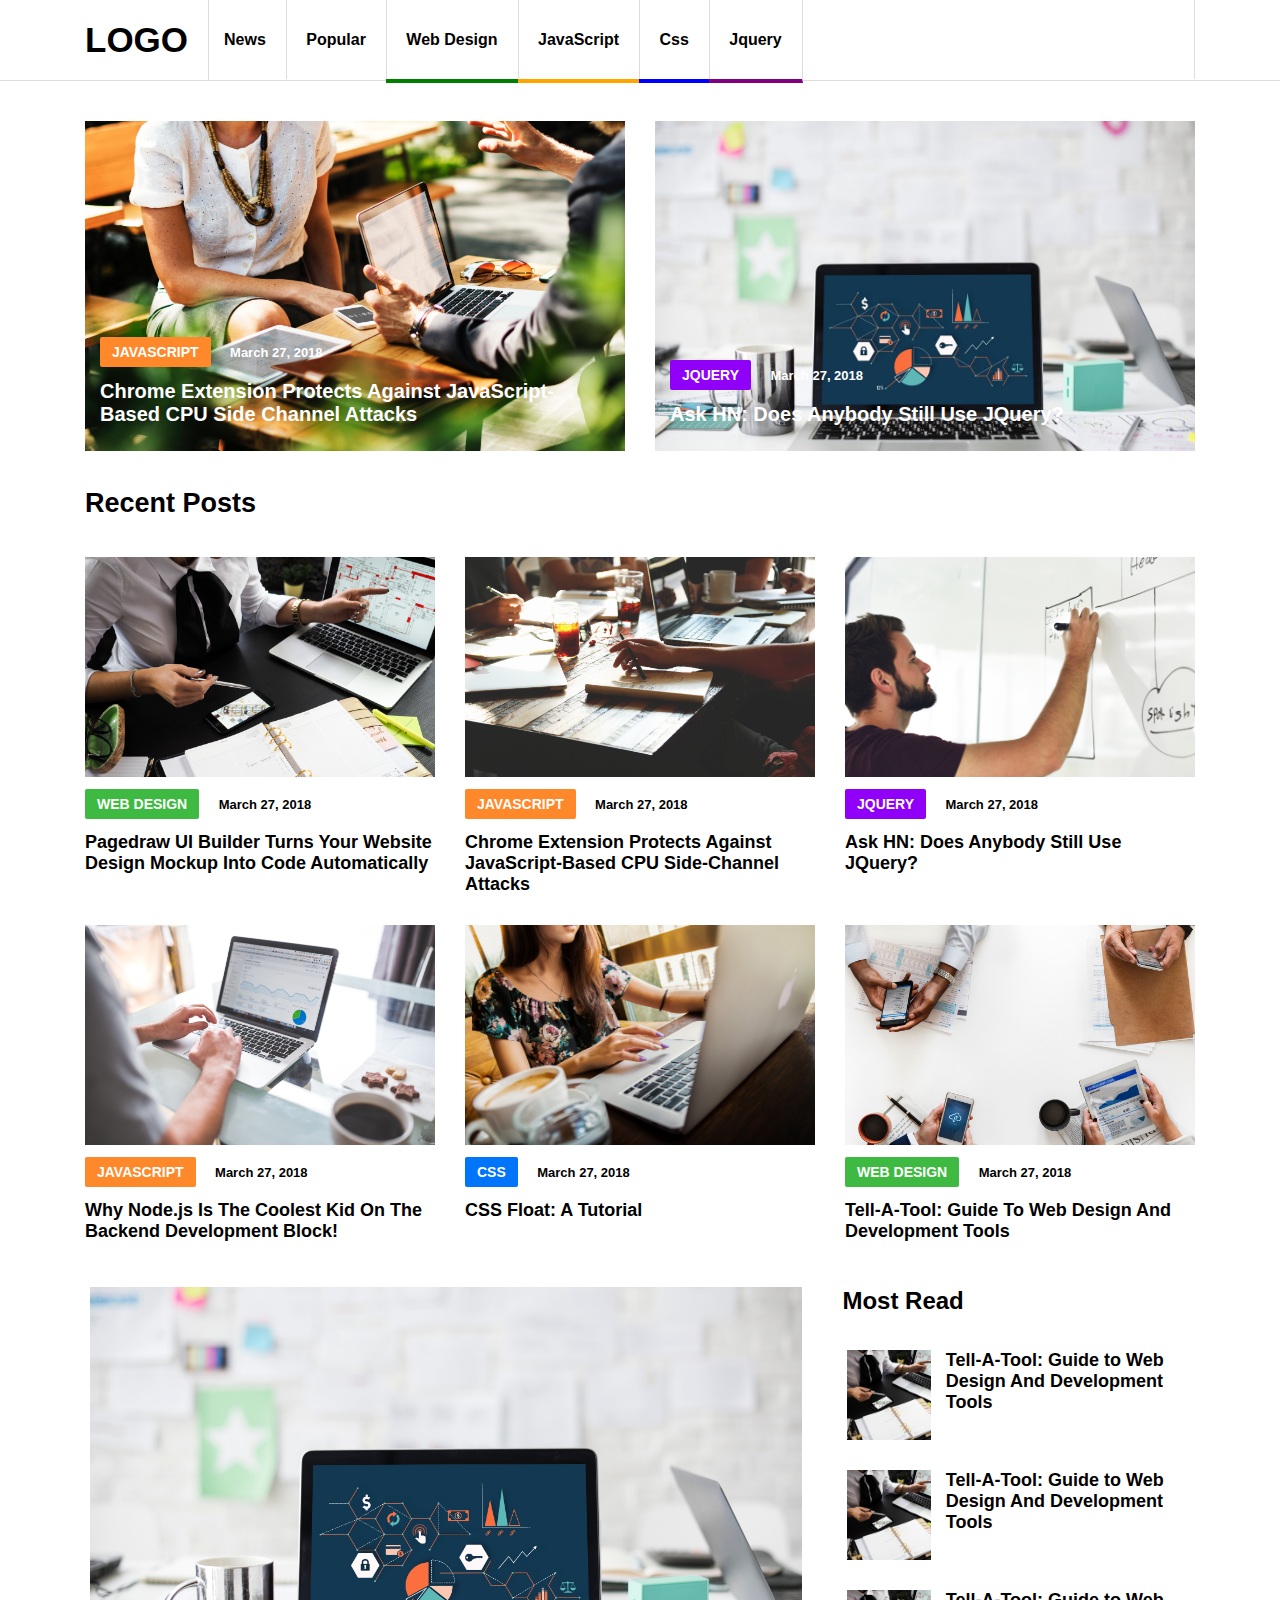
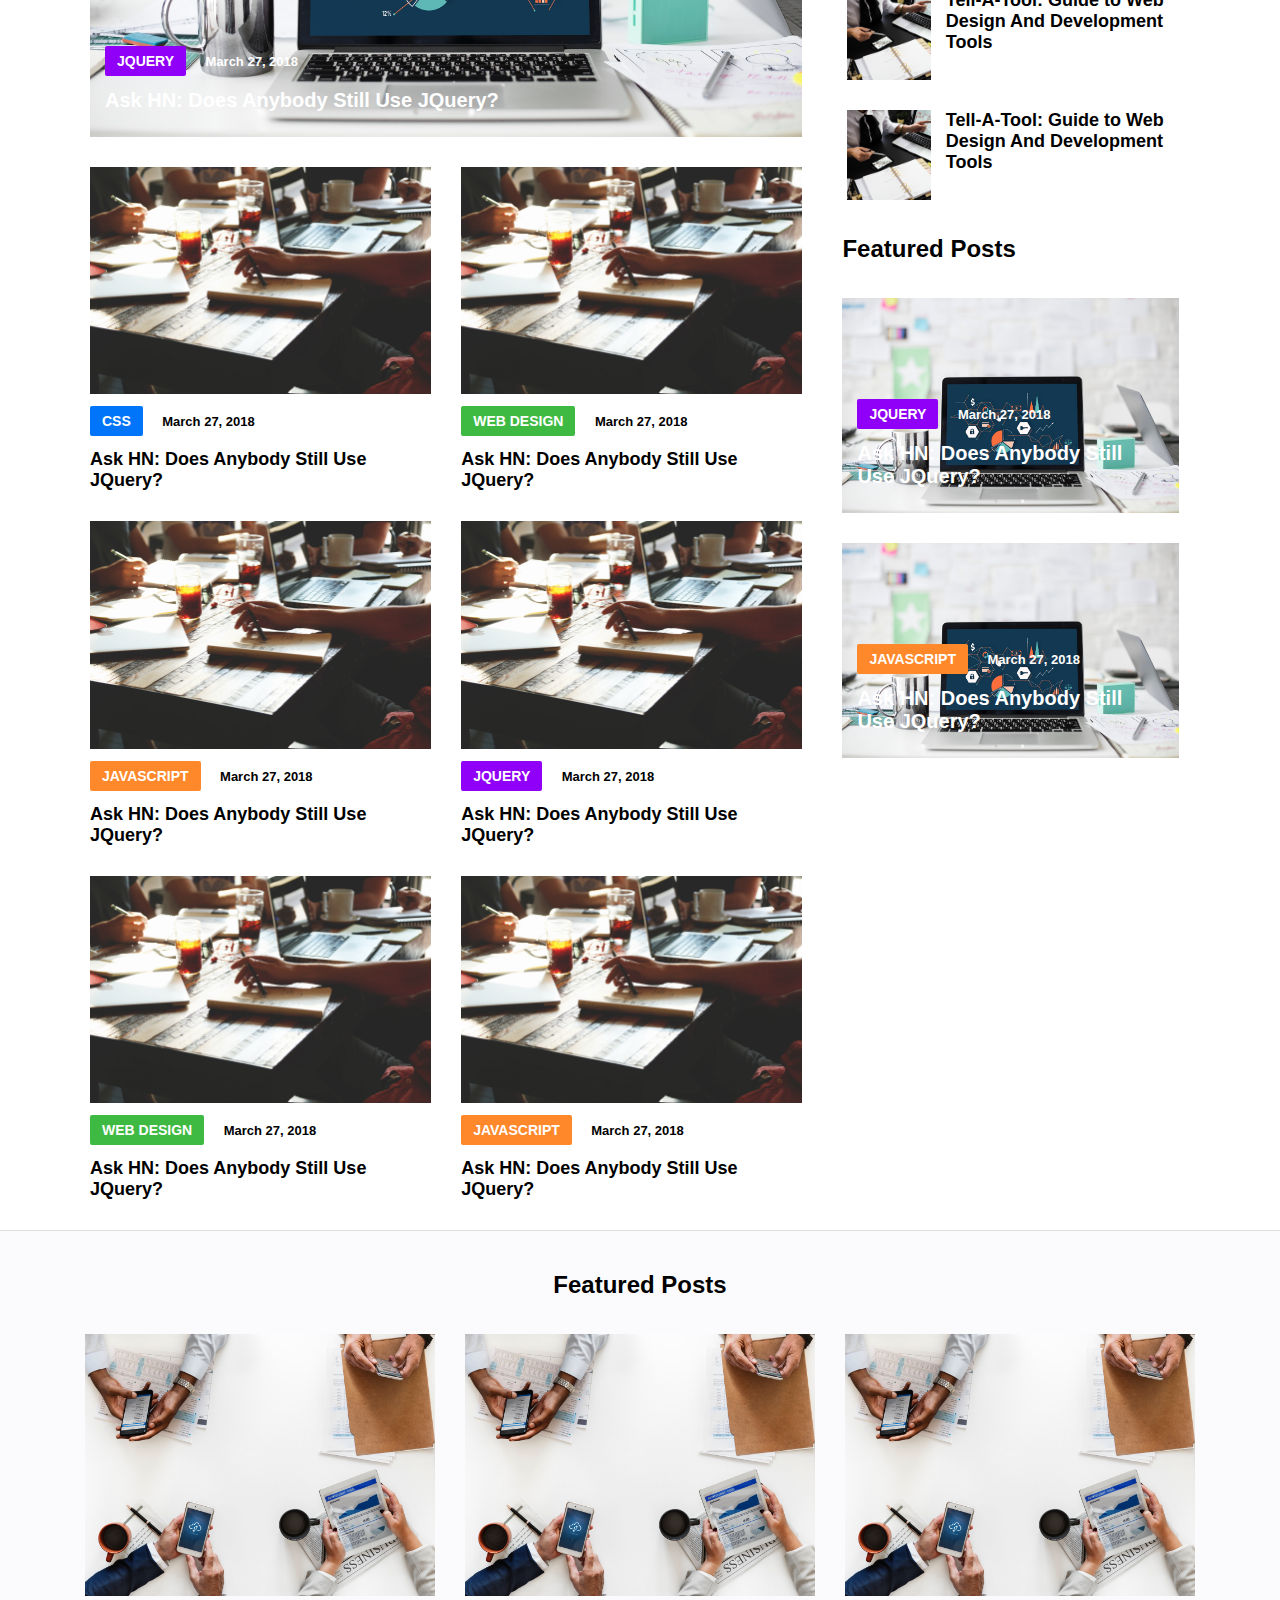
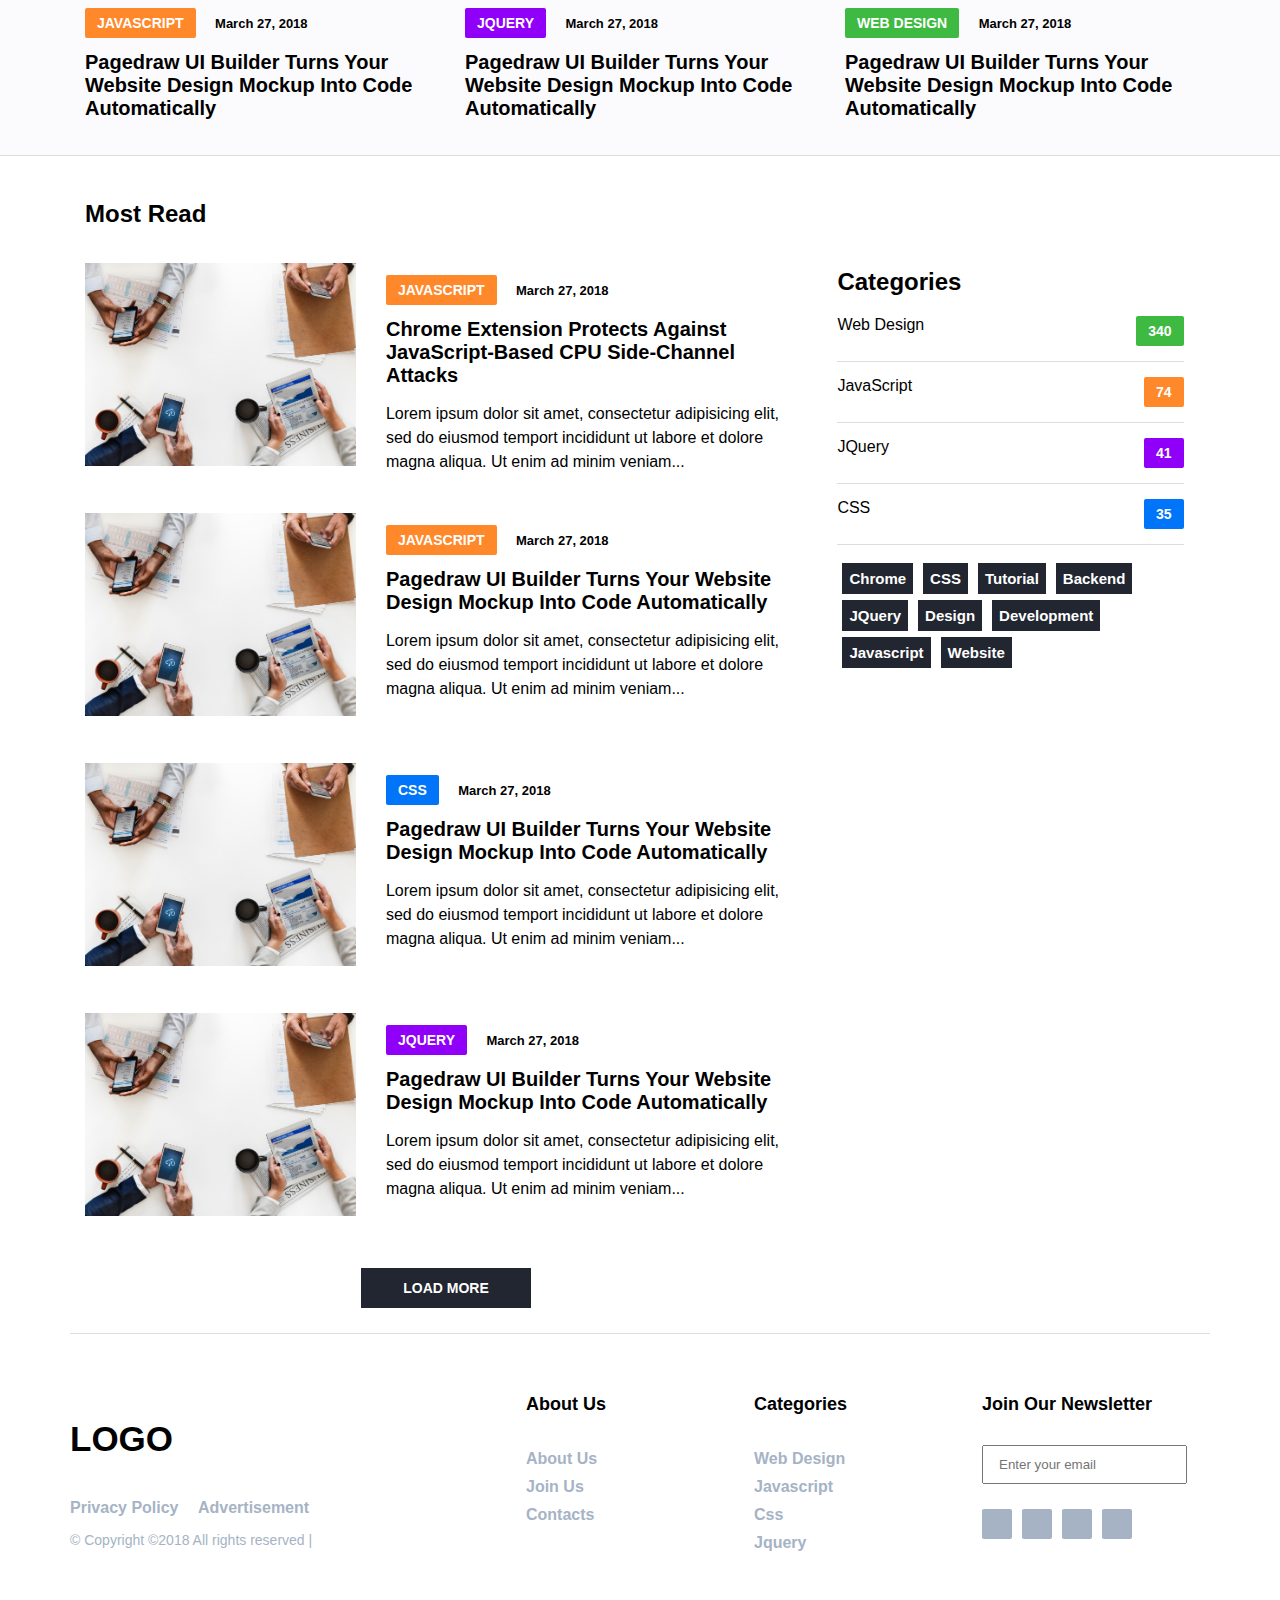
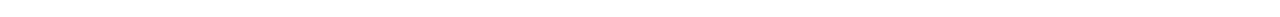
<file: index.html>
<!DOCTYPE html>
<html lang="en">

<head>
  <meta charset="UTF-8">
  <meta name="viewport" content="width=device-width, initial-scale=1.0">
  <link href="https://fonts.googleapis.com/css?family=Nunito+Sans:300,400,600,700,900">
  <link rel="stylesheet" href="https://use.fontawesome.com/releases/v5.2.0/css/all.css" integrity="sha384-hWVjflwFxL6sNzntih27bfxkr27PmbbK/iSvJ+a4+0owXq79v+lsFkW54bOGbiDQ" crossorigin="anonymous">
  <link rel="stylesheet" href="assets/css/style.css">
  <title>Homepage</title>
</head>

<body>

  <header>
    <div class="container">
      <a class="logo" href="index.html">
        LOGO
      </a>
      <nav>
        <div class="nav-links">
          <a href="index.html">News</a>
          <a href="index.html">Popular</a>
          <a href="index.html">Web Design</a>
          <a href="pages/category.html">JavaScript</a>
          <a href="index.html">Css</a>
          <a href="index.html">Jquery</a>
        </div>
        <div class="nav-search">
          <a href="#"><i class="fas fa-search"></i></a>
        </div>
      </nav>
    </div>
  </header>
  <main>
    <div class="container">
      <div id="headline-posts">
        <div class="row">
          <div class="col">
            <a href="#">
              <article class="post">
                <div class="post-info">
                  <div class="javascript-logo">
                    JAVASCRIPT
                  </div>
                  <div class="post-date">
                    March 27, 2018
                  </div>
                  <div class="post-title">
                    Chrome Extension Protects Against JavaScript-Based CPU Side Channel Attacks
                  </div>
                </div>
              </article>
            </a>
          </div>
          <div class="col">
            <a href="#">
              <article class="post">
                <div class="post-info">
                  <div class="jquery-logo">
                    JQUERY
                  </div>
                  <div class="post-date">
                    March 27, 2018
                  </div>
                  <div class="post-title">
                    Ask HN: Does Anybody Still Use JQuery?
                  </div>
                </div>
              </article>
            </a>
          </div>
        </div>
      </div>
      <div id="recent-posts">
        <h2 class="posts-category"><a href="#">Recent Posts</a></h2>
        <div class="row">
          <div class="col">
            <a href="#">
              <article class="post">
                <div class="post-image">
                  <img src="assets/images/1.jpg" alt="alt image message">
                </div>
                <div class="web-logo">
                  WEB DESIGN
                </div>
                <div class="post-date">
                  March 27, 2018
                </div>
                <div class="post-title">
                  Pagedraw UI Builder Turns Your Website Design Mockup Into Code Automatically
                </div>
              </article>
            </a>
          </div>
          <div class="col">
            <a href="#">
              <article class="post">
                <div class="post-image">
                  <img src="assets/images/2.jpg" alt="alt image message">
                </div>
                <div class="javascript-logo">
                  JAVASCRIPT
                </div>
                <div class="post-date">
                  March 27, 2018
                </div>
                <div class="post-title">
                  Chrome Extension Protects Against JavaScript-Based CPU Side-Channel Attacks
                </div>
              </article>
            </a>
          </div>
          <div class="col">
            <a href="#">
              <article class="post">
                <div class="post-image">
                  <img src="assets/images/3.jpg" alt="alt image message">
                </div>
                <div class="jquery-logo">
                  JQUERY
                </div>
                <div class="post-date">
                  March 27, 2018
                </div>
                <div class="post-title">
                  Ask HN: Does Anybody Still Use JQuery?
                </div>
              </article>
            </a>
          </div>
          <div class="col">
            <a href="#">
              <article class="post">
                <div class="post-image">
                  <img src="assets/images/4.jpg" alt="alt image message">
                </div>
                <div class="javascript-logo">
                  JAVASCRIPT
                </div>
                <div class="post-date">
                  March 27, 2018
                </div>
                <div class="post-title">
                  Why Node.js Is The Coolest Kid On The Backend Development Block!
                </div>
              </article>
            </a>
          </div>
          <div class="col">
            <a href="#">
              <article class="post">
                <div class="post-image">
                  <img src="assets/images/5.jpg" alt="alt image message">
                </div>
                <div class="css-logo">
                  CSS
                </div>
                <div class="post-date">
                  March 27, 2018
                </div>
                <div class="post-title">
                  CSS Float: A Tutorial
                </div>
              </article>
            </a>
          </div>
          <div class="col">
            <a href="#">
              <article class="post">
                <div class="post-image">
                  <img src="assets/images/6.jpg" alt="alt image message">
                </div>
                <div class="web-logo">
                  WEB DESIGN
                </div>
                <div class="post-date">
                  March 27, 2018
                </div>
                <div class="post-title">
                  Tell-A-Tool: Guide To Web Design And Development Tools
                </div>
              </article>
            </a>
          </div>
        </div>
      </div>
      <div class="split-content">
        <div class="row">
          <div class="col col-md">
            <div class="row">
              <div class="col first">
                <a href="#">
                  <article class="post">
                    <div class="post-info">
                      <div class="jquery-logo">
                        JQUERY
                      </div>
                      <div class="post-date">
                        March 27, 2018
                      </div>
                      <div class="post-title">
                        Ask HN: Does Anybody Still Use JQuery?
                      </div>
                    </div>
                  </article>
                </a>
              </div>
              <div class="col">
                <a href="#">
                  <article class="post">
                    <div class="post-image">
                      <img src="assets/images/2.jpg" alt="alt image message">
                    </div>
                    <div class="css-logo">
                      CSS
                    </div>
                    <div class="post-date">
                      March 27, 2018
                    </div>
                    <div class="post-title">
                      Ask HN: Does Anybody Still Use JQuery?
                    </div>
                  </article>
                </a>
              </div>
              <div class="col">
                <a href="#">
                  <article class="post">
                    <div class="post-image">
                      <img src="assets/images/2.jpg" alt="alt image message">
                    </div>
                    <div class="web-logo">
                      WEB DESIGN
                    </div>
                    <div class="post-date">
                      March 27, 2018
                    </div>
                    <div class="post-title">
                      Ask HN: Does Anybody Still Use JQuery?
                    </div>
                  </article>
                </a>
              </div>
              <div class="col">
                <a href="#">
                  <article class="post">
                    <div class="post-image">
                      <img src="assets/images/2.jpg" alt="alt image message">
                    </div>
                    <div class="javascript-logo">
                      JAVASCRIPT
                    </div>
                    <div class="post-date">
                      March 27, 2018
                    </div>
                    <div class="post-title">
                      Ask HN: Does Anybody Still Use JQuery?
                    </div>
                  </article>
                </a>
              </div>
              <div class="col">
                <a href="#">
                  <article class="post">
                    <div class="post-image">
                      <img src="assets/images/2.jpg" alt="alt image message">
                    </div>
                    <div class="jquery-logo">
                      JQUERY
                    </div>
                    <div class="post-date">
                      March 27, 2018
                    </div>
                    <div class="post-title">
                      Ask HN: Does Anybody Still Use JQuery?
                    </div>
                  </article>
                </a>
              </div>
              <div class="col">
                <a href="#">
                  <article class="post">
                    <div class="post-image">
                      <img src="assets/images/2.jpg" alt="alt image message">
                    </div>
                    <div class="web-logo">
                      WEB DESIGN
                    </div>
                    <div class="post-date">
                      March 27, 2018
                    </div>
                    <div class="post-title">
                      Ask HN: Does Anybody Still Use JQuery?
                    </div>
                  </article>
                </a>
              </div>
              <div class="col">
                <a href="#">
                  <article class="post">
                    <div class="post-image">
                      <img src="assets/images/2.jpg" alt="alt image message">
                    </div>
                    <div class="javascript-logo">
                      JAVASCRIPT
                    </div>
                    <div class="post-date">
                      March 27, 2018
                    </div>
                    <div class="post-title">
                      Ask HN: Does Anybody Still Use JQuery?
                    </div>
                  </article>
                </a>
              </div>
            </div>
          </div>
          <div class="col col-sm">
            <aside id="sidebar">
              <section class="most-read-posts">
                <h2 class="posts-category"><a href="#">Most Read</a></h2>
                <div class="row">
                  <div class="col">
                    <a href="#">
                      <article class="post">
                        <div class="post-image"></div>
                        <div class="post-title">
                          Tell-A-Tool: Guide to Web Design And Development Tools
                        </div>
                      </article>
                    </a>
                  </div>
                  <div class="col">
                    <a href="#">
                      <article class="post">
                        <div class="post-image"></div>
                        <div class="post-title">
                          Tell-A-Tool: Guide to Web Design And Development Tools
                        </div>
                      </article>
                    </a>
                  </div>
                  <div class="col">
                    <a href="#">
                      <article class="post">
                        <div class="post-image"></div>
                        <div class="post-title">
                          Tell-A-Tool: Guide to Web Design And Development Tools
                        </div>
                      </article>
                    </a>
                  </div>
                  <div class="col">
                    <a href="#">
                      <article class="post">
                        <div class="post-image"></div>
                        <div class="post-title">
                          Tell-A-Tool: Guide to Web Design And Development Tools
                        </div>
                      </article>
                    </a>
                  </div>
                </div>
              </section>
              <section class="sidebar-featured-posts">
                <h2 class="posts-category"><a href="#">Featured Posts</a></h2>
                <div class="row">
                  <div class="col">
                    <a href="#">
                      <article class="post">
                        <div class="post-info">
                          <div class="jquery-logo">
                            JQUERY
                          </div>
                          <div class="post-date">
                            March 27, 2018
                          </div>
                          <div class="post-title">
                            Ask HN: Does Anybody Still Use JQuery?
                          </div>
                        </div>
                      </article>
                    </a>
                  </div>
                  <div class="col">
                    <a href="#">
                      <article class="post">
                        <div class="post-info">
                          <div class="javascript-logo">
                            JAVASCRIPT
                          </div>
                          <div class="post-date">
                            March 27, 2018
                          </div>
                          <div class="post-title">
                            Ask HN: Does Anybody Still Use JQuery?
                          </div>
                        </div>
                      </article>
                    </a>
                  </div>
                </div>
              </section>
            </aside>
          </div>
        </div>
      </div>
    </div>
    <div id="featured-posts">
      <div class="container">
        <h2 class="posts-category"><a href="#">Featured Posts</a></h2>
        <div class="row">
          <div class="col">
            <a href="#">
              <article class="post">
                <div class="post-image">
                  <img src="assets/images/6.jpg" alt="alt image message">
                </div>
                <div class="javascript-logo">
                  JAVASCRIPT
                </div>
                <div class="post-date">
                  March 27, 2018
                </div>
                <div class="post-title">
                  Pagedraw UI Builder Turns Your Website Design Mockup Into Code Automatically
                </div>
              </article>
            </a>
          </div>
          <div class="col">
            <a href="#">
              <article class="post">
                <div class="post-image">
                  <img src="assets/images/6.jpg" alt="alt image message">
                </div>
                <div class="jquery-logo">
                  JQUERY
                </div>
                <div class="post-date">
                  March 27, 2018
                </div>
                <div class="post-title">
                  Pagedraw UI Builder Turns Your Website Design Mockup Into Code Automatically
                </div>
              </article>
            </a>
          </div>
          <div class="col">
            <a href="#">
              <article class="post">
                <div class="post-image">
                  <img src="assets/images/6.jpg" alt="alt image message">
                </div>
                <div class="web-logo">
                  WEB DESIGN
                </div>
                <div class="post-date">
                  March 27, 2018
                </div>
                <div class="post-title">
                  Pagedraw UI Builder Turns Your Website Design Mockup Into Code Automatically
                </div>
              </article>
            </a>
          </div>
        </div>
      </div>
    </div>
    <div class="container">
      <div id="most-read">
        <h2 class="posts-category"><a href="#">Most Read</a></h2>
        <div class="row">
          <div class="col col-md">
            <div class="row">
              <div class="col">
                <a href="#">
                  <div class="post-image">
                    <img src="assets/images/6.jpg" alt="alt image message">
                  </div>
                </a>
              </div>
              <div class="col">
                <a href="#">
                  <div class="post-info">
                    <div class="javascript-logo">
                      JAVASCRIPT
                    </div>
                    <div class="post-date">
                      March 27, 2018
                    </div>
                    <div class="post-title">
                      Chrome Extension Protects Against JavaScript-Based CPU Side-Channel Attacks
                    </div>
                    <div class="post-description">
                      Lorem ipsum dolor sit amet, consectetur adipisicing elit, sed do eiusmod temport incididunt ut labore et dolore magna aliqua. Ut enim ad minim veniam...
                    </div>
                  </div>
                </a>
              </div>
            </div>
            <div class="row">
              <div class="col">
                <a href="#">
                  <div class="post-image">
                    <img src="assets/images/6.jpg" alt="alt image message">
                  </div>
                </a>
              </div>
              <div class="col">
                <a href="#">
                  <div class="post-info">
                    <div class="javascript-logo">
                      JAVASCRIPT
                    </div>
                    <div class="post-date">
                      March 27, 2018
                    </div>
                    <div class="post-title">
                      Pagedraw UI Builder Turns Your Website Design Mockup Into Code Automatically
                    </div>
                    <div class="post-description">
                      Lorem ipsum dolor sit amet, consectetur adipisicing elit, sed do eiusmod temport incididunt ut labore et dolore magna aliqua. Ut enim ad minim veniam...
                    </div>
                  </div>
                </a>
              </div>
            </div>
            <div class="row">
              <div class="col">
                <a href="#">
                  <div class="post-image">
                    <img src="assets/images/6.jpg" alt="alt image message">
                  </div>
                </a>
              </div>
              <div class="col">
                <a href="#">
                  <div class="post-info">
                    <div class="css-logo">
                      CSS
                    </div>
                    <div class="post-date">
                      March 27, 2018
                    </div>
                    <div class="post-title">
                      Pagedraw UI Builder Turns Your Website Design Mockup Into Code Automatically
                    </div>
                    <div class="post-description">
                      Lorem ipsum dolor sit amet, consectetur adipisicing elit, sed do eiusmod temport incididunt ut labore et dolore magna aliqua. Ut enim ad minim veniam...
                    </div>
                  </div>
                </a>
              </div>
            </div>
            <div class="row">
              <div class="col">
                <a href="#">
                  <div class="post-image">
                    <img src="assets/images/6.jpg" alt="alt image message">
                  </div>
                </a>
              </div>
              <div class="col">
                <a href="#">
                  <div class="post-info">
                    <div class="jquery-logo">
                      JQUERY
                    </div>
                    <div class="post-date">
                      March 27, 2018
                    </div>
                    <div class="post-title">
                      Pagedraw UI Builder Turns Your Website Design Mockup Into Code Automatically
                    </div>
                    <div class="post-description">
                      Lorem ipsum dolor sit amet, consectetur adipisicing elit, sed do eiusmod temport incididunt ut labore et dolore magna aliqua. Ut enim ad minim veniam...
                    </div>
                  </div>
                </a>
              </div>
            </div>
            <a class="more-most-read" href="#">LOAD MORE</a>
          </div>
          <div class="col col-sm">
            <aside class="category-aside">
              <h2 class="posts-category"><a href="#">Categories</a></h2>
              <ul class="categories">
                <li>
                  <a href="#">
                    <div class="category-name">
                      Web Design
                    </div>
                  </a>
                  <a href="#">
                    <div class="category-posts-count web-logo">
                      340
                    </div>
                  </a>
                </li>
                <li>
                  <a href="#">
                    <div class="category-name">
                      JavaScript
                    </div>
                  </a>
                  <a href="#">
                    <div class="category-posts-count javascript-logo">
                      74
                    </div>
                  </a>
                </li>
                <li>
                  <a href="#">
                    <div class="category-name">
                      JQuery
                    </div>
                  </a>
                  <a href="#">
                    <div class="category-posts-count jquery-logo">
                      41
                    </div>
                  </a>
                </li>
                <li>
                  <a href="#">
                    <div class="category-name">
                      CSS
                    </div>
                  </a>
                  <a href="#">
                    <div class="category-posts-count css-logo">
                      35
                    </div>
                  </a>
                </li>
              </ul>
              <div class="category-tags">
                <div class="block-tags">
                  <a href="#">Chrome</a>
                  <a href="#">CSS</a>
                  <a href="#">Tutorial</a>
                  <a href="#">Backend</a>
                </div>
                <div class="block-tags">
                  <a href="#">JQuery</a>
                  <a href="#">Design</a>
                  <a href="#">Development</a>
                </div>
                <div class="block-tags">
                  <a href="#">Javascript</a>
                  <a href="#">Website</a>
                </div>
              </div>
            </aside>
          </div>
        </div>
      </div>
    </div>
    </div>
  </main>
  <footer>
    <div class="container">
      <div class="row">
        <div class="col">
          <a class="logo" href="index.html">
            LOGO
          </a>
          <div class="privacy-links">
            <a href="#">Privacy Policy</a>
            <a href="#">Advertisement</a>
          </div>
          <div class="copyrights">
            &copy; Copyright &copy;2018 All rights reserved |
          </div>
        </div>
        <div class="col">
          <div class="footer-title">
            About Us
          </div>
          <a href="#">About Us</a>
          <a href="#">Join Us</a>
          <a href="#">Contacts</a>
        </div>
        <div class="col">
          <div class="footer-title">
            Categories
          </div>
          <a href="#">Web Design</a>
          <a href="#">Javascript</a>
          <a href="#">Css</a>
          <a href="#">Jquery</a>
        </div>
        <div class="col">
          <div class="footer-title">
            Join Our Newsletter
          </div>
          <div class="newsletter-content">
            <input type="email" placeholder="Enter your email">
            <a href=""><i class="fas fa-paper-plane"></i></a>
          </div>
          <div class="social-links">
            <a href="#"><i class="fab fa-facebook-f"></i></a>
            <a href="#"><i class="fab fa-twitter"></i></a>
            <a href="#"><i class="fab fa-google-plus-g"></i></a>
            <a href="#">  <i class="fab fa-pinterest"></i></a>
          </div>
        </div>
      </div>
    </div>
  </footer>
</body>

</html>
</file>
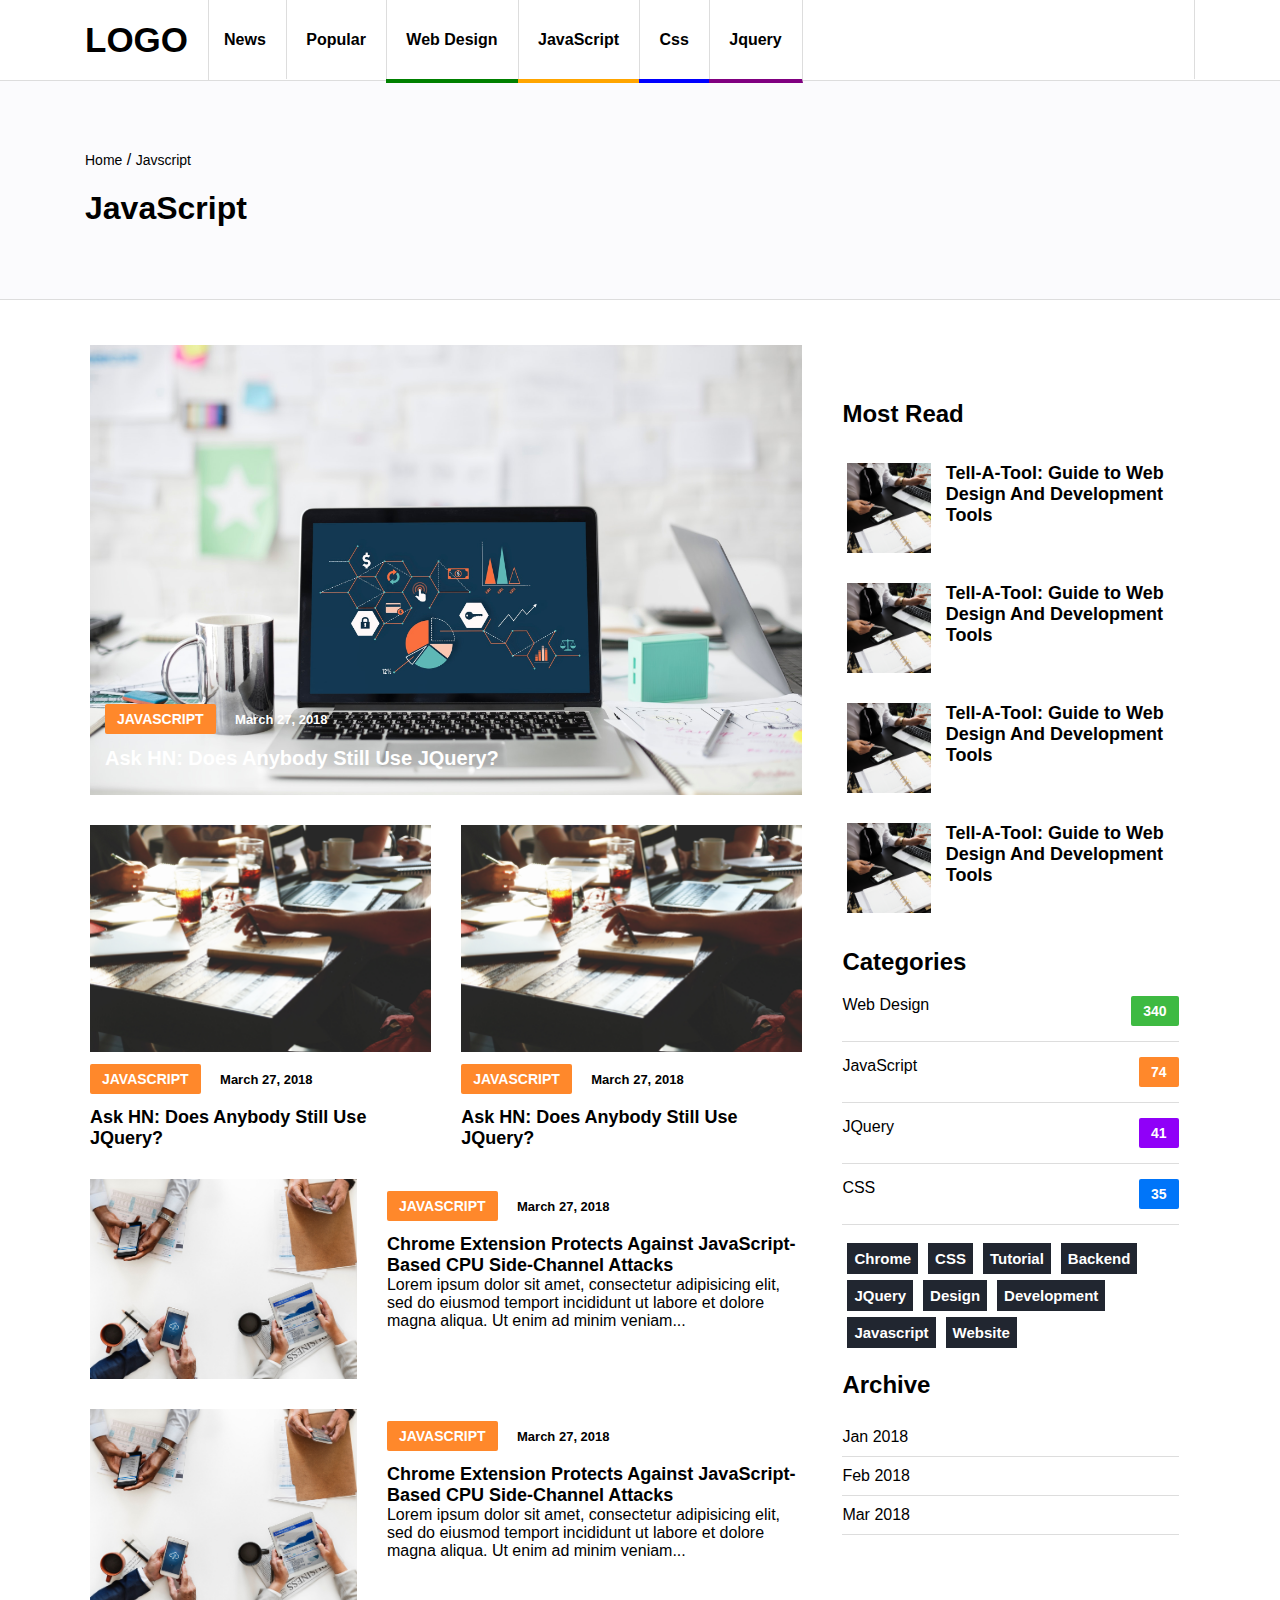
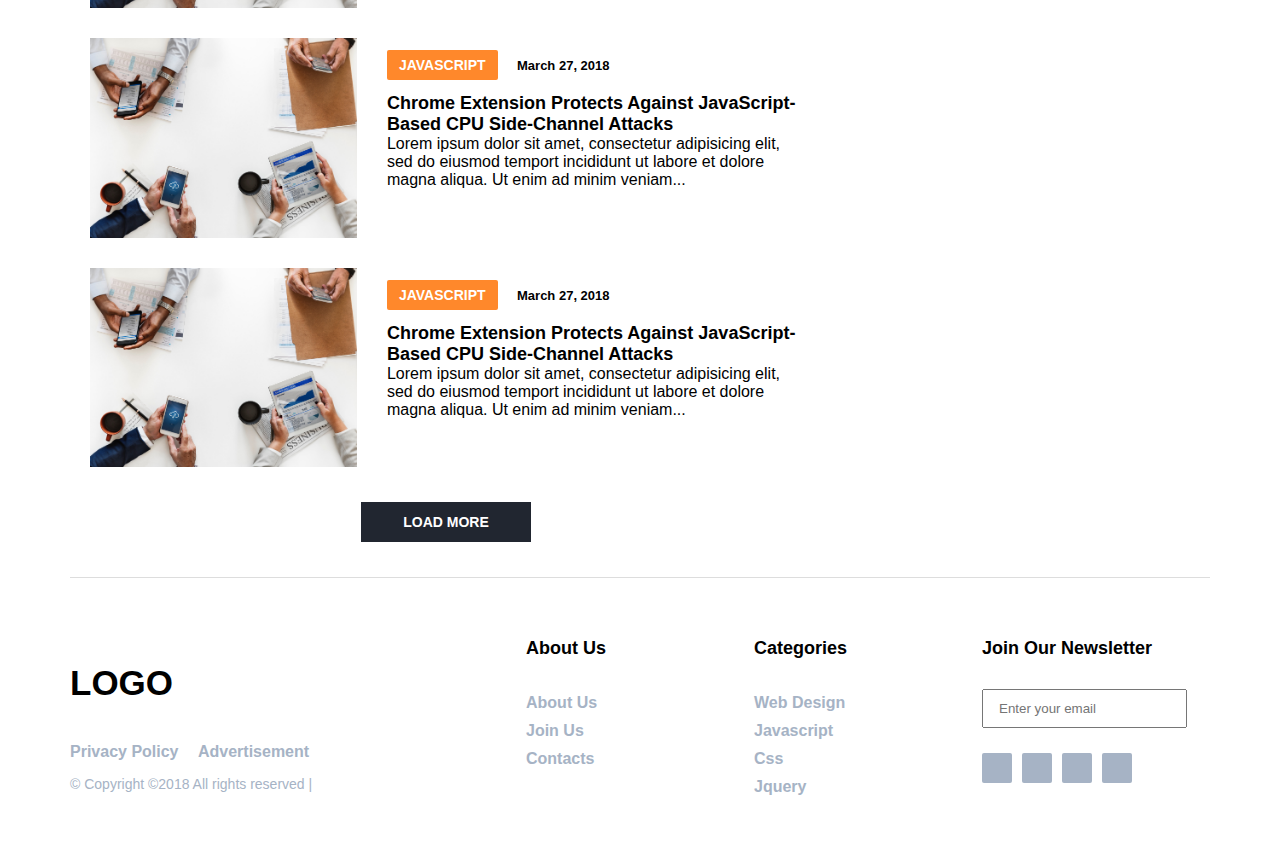
<file: pages/category.html>
<!DOCTYPE html>
<html lang="en">

<head>
  <meta charset="UTF-8">
  <meta name="viewport" content="width=device-width, initial-scale=1.0">
  <link href="https://fonts.googleapis.com/css?family=Nunito+Sans:300,400,600,700,900">
  <link rel="stylesheet" href="https://use.fontawesome.com/releases/v5.2.0/css/all.css" integrity="sha384-hWVjflwFxL6sNzntih27bfxkr27PmbbK/iSvJ+a4+0owXq79v+lsFkW54bOGbiDQ" crossorigin="anonymous">
  <link rel="stylesheet" href="../assets/css/style.css">
  <title>Category</title>
</head>

<body>
  <header id="category-header">
    <div class="container">
      <a class="logo" href="../index.html">
        LOGO
      </a>
      <nav>
        <div class="nav-links">
          <a href="../index.html">News</a>
          <a href="../index.html">Popular</a>
          <a href="../index.html">Web Design</a>
          <a href="category.html">JavaScript</a>
          <a href="../index.html">Css</a>
          <a href="../index.html">Jquery</a>
        </div>
        <div class="nav-search">
          <a href="#"><i class="fas fa-search"></i></a>
        </div>
      </nav>
    </div>
  </header>
  <main id="category">
    <div class="headline">
      <div class="container">
        <a href="../index.html">Home</a> / <a href="category.html">Javscript</a>
        <h1>JavaScript</h1>
      </div>
    </div>
    <div class="container">
      <div class="split-content">
        <div class="row">
          <div class="col col-md">
            <div class="row">
              <div class="col first">
                <a href="single.html">
                  <article class="post">
                    <div class="post-info">
                      <div class="javascript-logo">
                        JAVASCRIPT
                      </div>
                      <div class="post-date">
                        March 27, 2018
                      </div>
                      <div class="post-title">
                        Ask HN: Does Anybody Still Use JQuery?
                      </div>
                    </div>
                  </article>
                </a>
              </div>
              <div class="col">
                <a href="#">
                  <article class="post">
                    <div class="post-image">
                      <img src="../assets/images/2.jpg" alt="alt image message">
                    </div>
                    <div class="javascript-logo">
                      JAVASCRIPT
                    </div>
                    <div class="post-date">
                      March 27, 2018
                    </div>
                    <div class="post-title">
                      Ask HN: Does Anybody Still Use JQuery?
                    </div>
                  </article>
                </a>
              </div>
              <div class="col">
                <a href="#">
                  <article class="post">
                    <div class="post-image">
                      <img src="../assets/images/2.jpg" alt="alt image message">
                    </div>
                    <div class="javascript-logo">
                      JAVASCRIPT
                    </div>
                    <div class="post-date">
                      March 27, 2018
                    </div>
                    <div class="post-title">
                      Ask HN: Does Anybody Still Use JQuery?
                    </div>
                  </article>
                </a>
              </div>
            </div>
            <div class="row">
              <div class="col">
                <a href="#">
                  <div class="post-image">
                    <img src="../assets/images/6.jpg" alt="alt image message">
                  </div>
                </a>
              </div>
              <div class="col">
                <a href="#">
                  <div class="post-info">
                    <div class="javascript-logo">
                      JAVASCRIPT
                    </div>
                    <div class="post-date">
                      March 27, 2018
                    </div>
                    <div class="post-title">
                      Chrome Extension Protects Against JavaScript-Based CPU Side-Channel Attacks
                    </div>
                    <div class="post-description">
                      Lorem ipsum dolor sit amet, consectetur adipisicing elit, sed do eiusmod temport incididunt ut labore et dolore magna aliqua. Ut enim ad minim veniam...
                    </div>
                  </div>
                </a>
              </div>
            </div>
            <div class="row">
              <div class="col">
                <a href="#">
                  <div class="post-image">
                    <img src="../assets/images/6.jpg" alt="alt image message">
                  </div>
                </a>
              </div>
              <div class="col">
                <a href="#">
                  <div class="post-info">
                    <div class="javascript-logo">
                      JAVASCRIPT
                    </div>
                    <div class="post-date">
                      March 27, 2018
                    </div>
                    <div class="post-title">
                      Chrome Extension Protects Against JavaScript-Based CPU Side-Channel Attacks
                    </div>
                    <div class="post-description">
                      Lorem ipsum dolor sit amet, consectetur adipisicing elit, sed do eiusmod temport incididunt ut labore et dolore magna aliqua. Ut enim ad minim veniam...
                    </div>
                  </div>
                </a>
              </div>
            </div>
            <div class="row">
              <div class="col">
                <a href="#">
                  <div class="post-image">
                    <img src="../assets/images/6.jpg" alt="alt image message">
                  </div>
                </a>
              </div>
              <div class="col">
                <a href="#">
                  <div class="post-info">
                    <div class="javascript-logo">
                      JAVASCRIPT
                    </div>
                    <div class="post-date">
                      March 27, 2018
                    </div>
                    <div class="post-title">
                      Chrome Extension Protects Against JavaScript-Based CPU Side-Channel Attacks
                    </div>
                    <div class="post-description">
                      Lorem ipsum dolor sit amet, consectetur adipisicing elit, sed do eiusmod temport incididunt ut labore et dolore magna aliqua. Ut enim ad minim veniam...
                    </div>
                  </div>
                </a>
              </div>
            </div>
            <div class="row">
              <div class="col">
                <a href="#">
                  <div class="post-image">
                    <img src="../assets/images/6.jpg" alt="alt image message">
                  </div>
                </a>
              </div>
              <div class="col">
                <a href="#">
                  <div class="post-info">
                    <div class="javascript-logo">
                      JAVASCRIPT
                    </div>
                    <div class="post-date">
                      March 27, 2018
                    </div>
                    <div class="post-title">
                      Chrome Extension Protects Against JavaScript-Based CPU Side-Channel Attacks
                    </div>
                    <div class="post-description">
                      Lorem ipsum dolor sit amet, consectetur adipisicing elit, sed do eiusmod temport incididunt ut labore et dolore magna aliqua. Ut enim ad minim veniam...
                    </div>
                  </div>
                </a>
              </div>
            </div>
            <a class="more-most-read" href="#">LOAD MORE</a>
          </div>
          <div class="col col-sm">
            <aside id="sidebar">
              <section class="most-read-posts">
                <h2 class="posts-category"><a href="#">Most Read</a></h2>
                <div class="row">
                  <div class="col">
                    <a href="#">
                      <article class="post">
                        <div class="post-image"></div>
                        <div class="post-title">
                          Tell-A-Tool: Guide to Web Design And Development Tools
                        </div>
                      </article>
                    </a>
                  </div>
                  <div class="col">
                    <a href="#">
                      <article class="post">
                        <div class="post-image"></div>
                        <div class="post-title">
                          Tell-A-Tool: Guide to Web Design And Development Tools
                        </div>
                      </article>
                    </a>
                  </div>
                  <div class="col">
                    <a href="#">
                      <article class="post">
                        <div class="post-image"></div>
                        <div class="post-title">
                          Tell-A-Tool: Guide to Web Design And Development Tools
                        </div>
                      </article>
                    </a>
                  </div>
                  <div class="col">
                    <a href="#">
                      <article class="post">
                        <div class="post-image"></div>
                        <div class="post-title">
                          Tell-A-Tool: Guide to Web Design And Development Tools
                        </div>
                      </article>
                    </a>
                  </div>
                </div>
              </section>
              <section class="category-aside">
                <h2 class="posts-category"><a href="#">Categories</a></h2>
                <ul class="categories">
                  <li>
                    <a href="#">
                      <div class="category-name">
                        Web Design
                      </div>
                    </a>
                    <a href="#">
                      <div class="category-posts-count web-logo">
                        340
                      </div>
                    </a>
                  </li>
                  <li>
                    <a href="#">
                      <div class="category-name">
                        JavaScript
                      </div>
                    </a>
                    <a href="#">
                      <div class="category-posts-count javascript-logo">
                        74
                      </div>
                    </a>
                  </li>
                  <li>
                    <a href="#">
                      <div class="category-name">
                        JQuery
                      </div>
                    </a>
                    <a href="#">
                      <div class="category-posts-count jquery-logo">
                        41
                      </div>
                    </a>
                  </li>
                  <li>
                    <a href="#">
                      <div class="category-name">
                        CSS
                      </div>
                    </a>
                    <a href="#">
                      <div class="category-posts-count css-logo">
                        35
                      </div>
                    </a>
                  </li>
                </ul>
                <div class="category-tags">
                  <div class="block-tags">
                    <a href="#">Chrome</a>
                    <a href="#">CSS</a>
                    <a href="#">Tutorial</a>
                    <a href="#">Backend</a>
                  </div>
                  <div class="block-tags">
                    <a href="#">JQuery</a>
                    <a href="#">Design</a>
                    <a href="#">Development</a>
                  </div>
                  <div class="block-tags">
                    <a href="#">Javascript</a>
                    <a href="#">Website</a>
                  </div>
                </div>
              </section>
              <section class="archive">
                <h2 class="posts-category"><a href="#">Archive</a></h2>
                <ul>
                  <li>
                    <a href="#">Jan 2018</a>
                  </li>
                  <li>
                    <a href="#">Feb 2018</a>
                  </li>
                  <li>
                    <a href="#">Mar 2018</a>
                  </li>
                </ul>
              </section>
            </aside>
          </div>
        </div>
      </div>
    </div>
  </main>
  <footer>
    <div class="container">
      <div class="row">
        <div class="col">
          <a class="logo" href="#">
            LOGO
          </a>
          <div class="privacy-links">
            <a href="#">Privacy Policy</a>
            <a href="#">Advertisement</a>
          </div>
          <div class="copyrights">
            &copy; Copyright &copy;2018 All rights reserved |
          </div>
        </div>
        <div class="col">
          <div class="footer-title">
            About Us
          </div>
          <a href="#">About Us</a>
          <a href="#">Join Us</a>
          <a href="#">Contacts</a>
        </div>
        <div class="col">
          <div class="footer-title">
            Categories
          </div>
          <a href="#">Web Design</a>
          <a href="#">Javascript</a>
          <a href="#">Css</a>
          <a href="#">Jquery</a>
        </div>
        <div class="col">
          <div class="footer-title">
            Join Our Newsletter
          </div>
          <div class="newsletter-content">
            <input type="email" placeholder="Enter your email">
            <a href=""><i class="fas fa-paper-plane"></i></a>
          </div>
          <div class="social-links">
            <a href="#"><i class="fab fa-facebook-f"></i></a>
            <a href="#"><i class="fab fa-twitter"></i></a>
            <a href="#"><i class="fab fa-google-plus-g"></i></a>
            <a href="#">  <i class="fab fa-pinterest"></i></a>
          </div>
        </div>
      </div>
    </div>
  </footer>
</body>

</html>
</file>
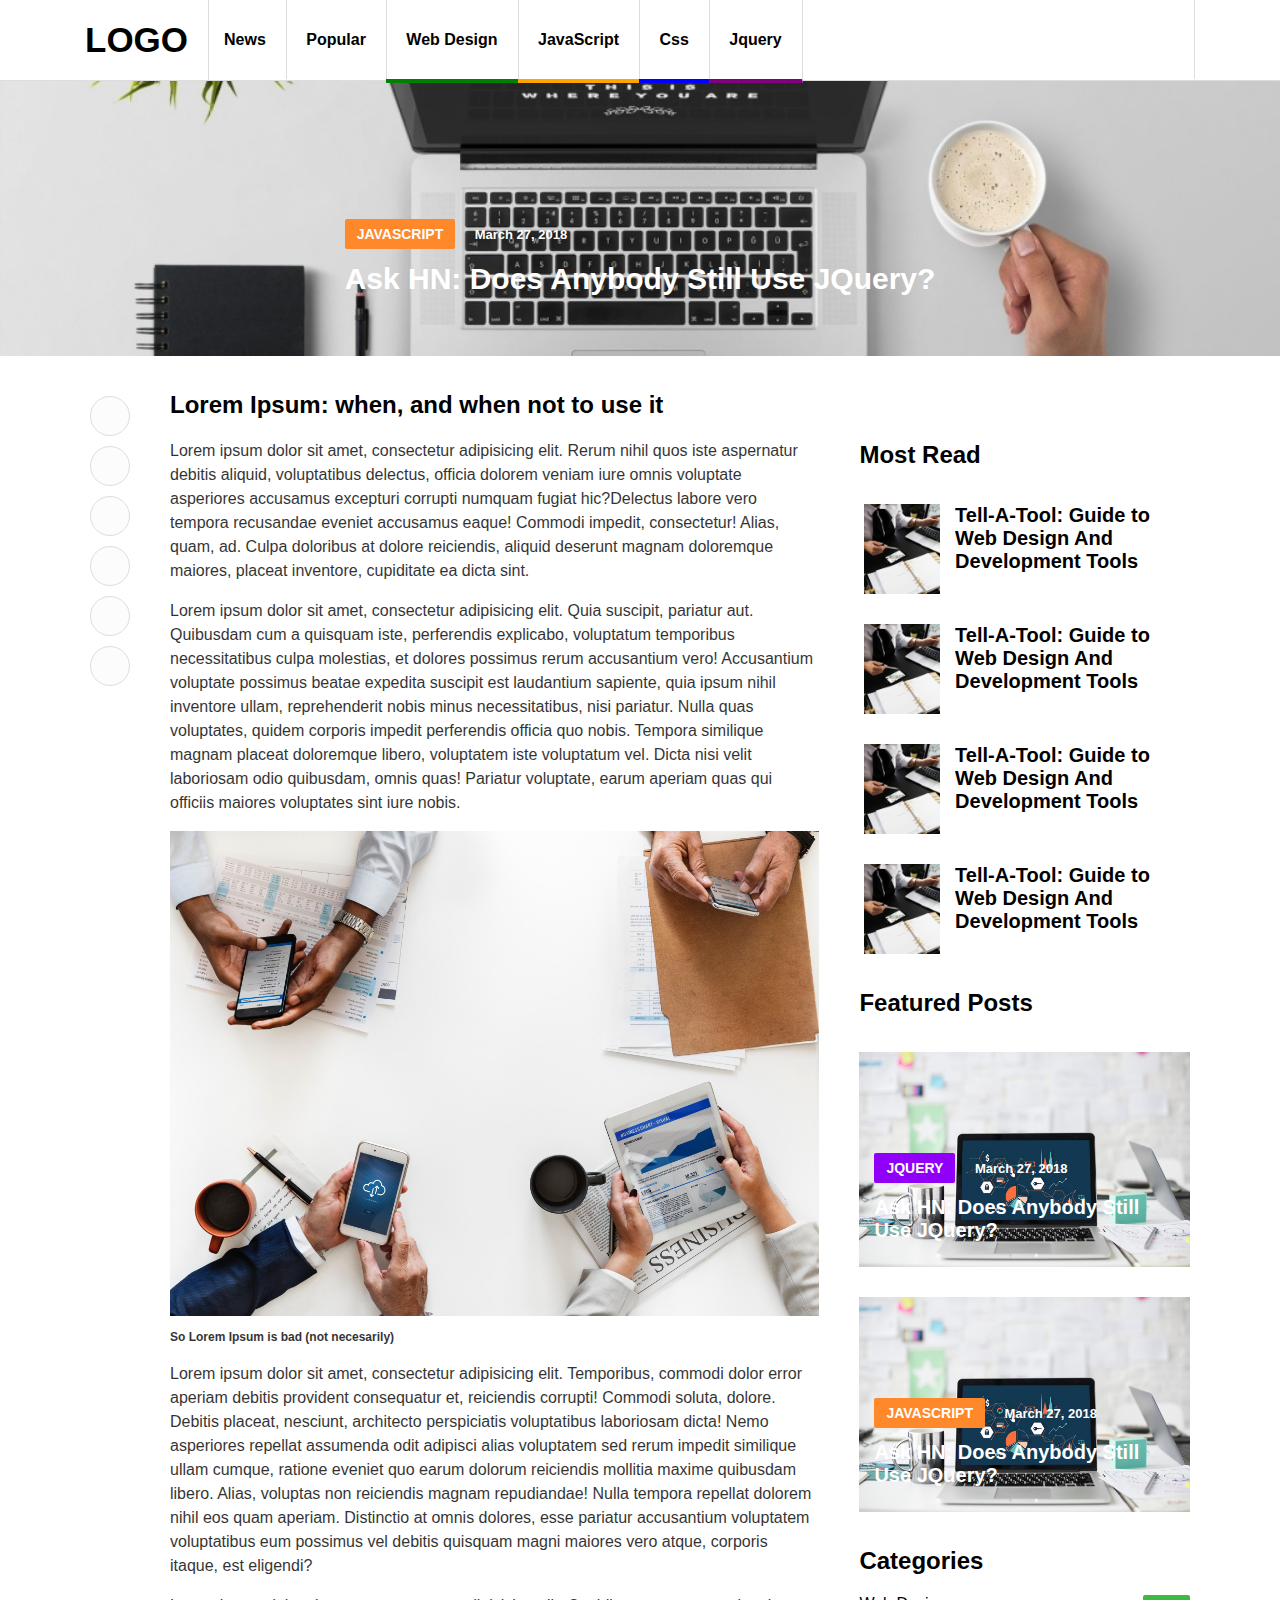
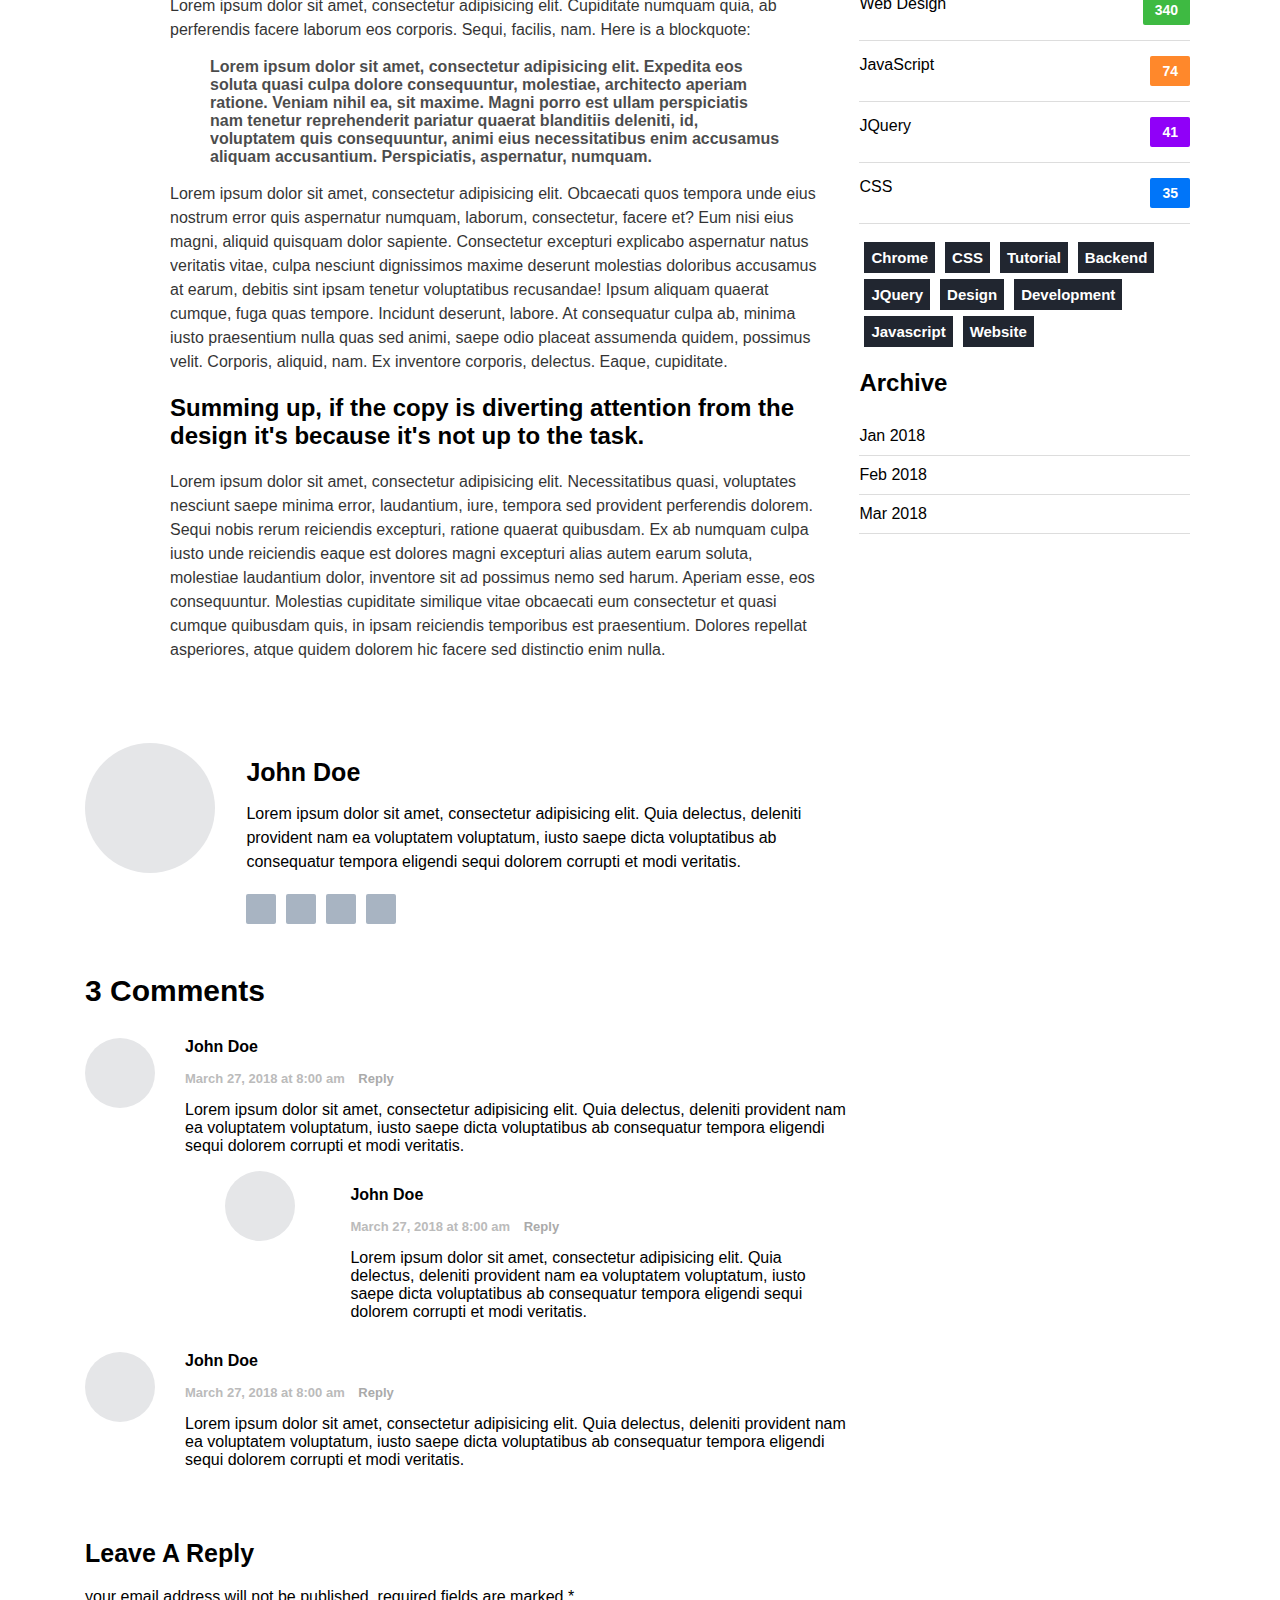
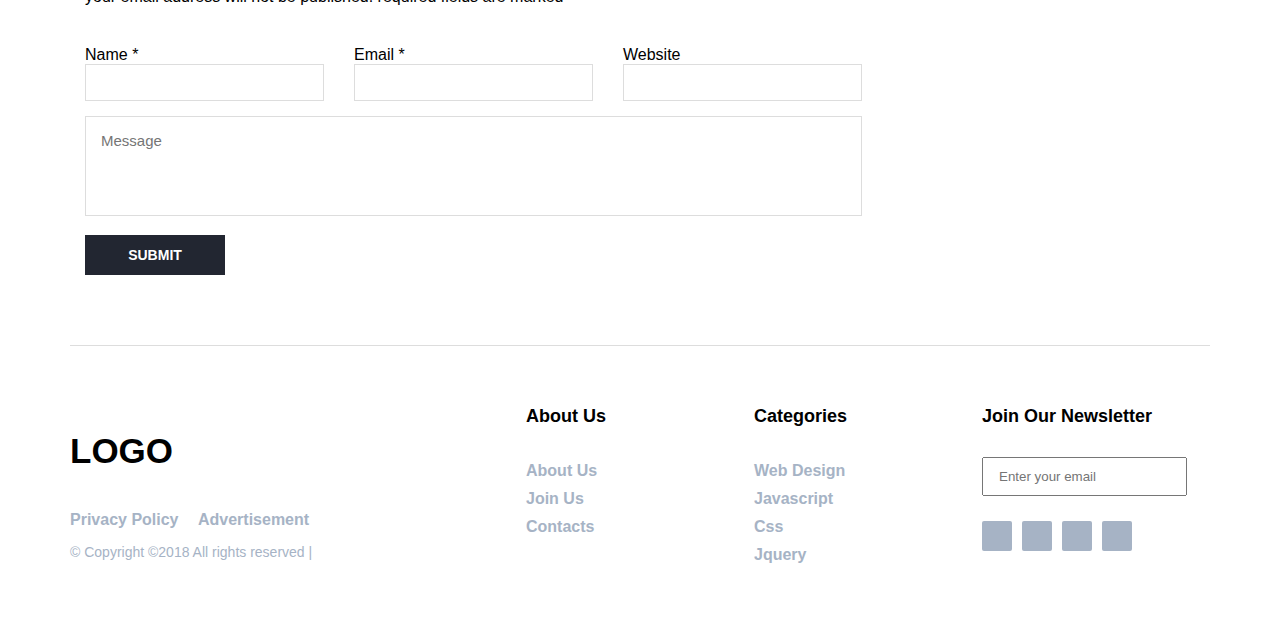
<file: pages/single.html>
<!DOCTYPE html>
<html lang="en">

<head>
  <meta charset="UTF-8">
  <meta name="viewport" content="width=device-width, initial-scale=1.0">
  <link href="https://fonts.googleapis.com/css?family=Nunito+Sans:300,400,600,700,900">
  <link rel="stylesheet" href="https://use.fontawesome.com/releases/v5.2.0/css/all.css" integrity="sha384-hWVjflwFxL6sNzntih27bfxkr27PmbbK/iSvJ+a4+0owXq79v+lsFkW54bOGbiDQ" crossorigin="anonymous">
  <link rel="stylesheet" href="../assets/css/style.css">
  <title>Single</title>
</head>

<body>
  <header id="single-header">
    <div class="container">
      <a class="logo" href="../index.html">
        LOGO
      </a>
      <nav>
        <div class="nav-links">
          <a href="../index.html">News</a>
          <a href="../index.html">Popular</a>
          <a href="../index.html">Web Design</a>
          <a href="category.html">JavaScript</a>
          <a href="../index.html">Css</a>
          <a href="../index.html">Jquery</a>
        </div>
        <div class="nav-search">
          <a href="#"><i class="fas fa-search"></i></a>
        </div>
      </nav>
    </div>
  </header>
  <main id="single">
    <div class="headline">
      <div class="container">
        <div class="post-info">
          <div class="javascript-logo">
            JAVASCRIPT
          </div>
          <div class="post-date">
            March 27, 2018
          </div>
          <div class="post-title">
            Ask HN: Does Anybody Still Use JQuery?
          </div>
        </div>
      </div>
    </div>
    <div class="container">
      <div class="split-content">
        <div class="row">
          <div class="col">
            <div class="side-social-links">
              <a href="#"><i class="fab fa-facebook-f"></i></a>
              <a href="#"><i class="fab fa-twitter"></i></a>
              <a href="#"><i class="fab fa-google-plus-g"></i></a>
              <a href="#"><i class="fab fa-pinterest"></i></a>
              <a href="#"><i class="fab fa-linkedin-in"></i></a>
              <a href="#"><i class="fas fa-envelope"></i></a>
            </div>
          </div>
          <div class="col col-md">
            <article class="lorem-article">
              <h2 class="article-title">Lorem Ipsum: when, and when not to use it</h2>
              <p>
                <span>Lorem ipsum dolor sit amet, consectetur adipisicing elit. Rerum nihil quos iste aspernatur debitis aliquid, voluptatibus delectus, officia dolorem veniam iure omnis voluptate asperiores accusamus excepturi corrupti numquam fugiat hic?</span><span>Delectus labore vero tempora recusandae eveniet accusamus eaque! Commodi impedit, consectetur! Alias, quam, ad. Culpa doloribus at dolore reiciendis, aliquid deserunt magnam doloremque maiores, placeat inventore, cupiditate ea dicta sint.</span>
              </p>
              <p>
                <span>Lorem ipsum dolor sit amet, consectetur adipisicing elit. Quia suscipit, pariatur aut. Quibusdam cum a quisquam iste, perferendis explicabo, voluptatum temporibus necessitatibus culpa molestias, et dolores possimus rerum accusantium vero!</span>
                <span>Accusantium voluptate possimus beatae expedita suscipit est laudantium sapiente, quia ipsum nihil inventore ullam, reprehenderit nobis minus necessitatibus, nisi pariatur. Nulla quas voluptates, quidem corporis impedit perferendis officia quo nobis.</span>
                <span>Tempora similique magnam placeat doloremque libero, voluptatem iste voluptatum vel. Dicta nisi velit laboriosam odio quibusdam, omnis quas! Pariatur voluptate, earum aperiam quas qui officiis maiores voluptates sint iure nobis.</span>
              </p>
              <div class="article-image">
                <img src="../assets/images/6.jpg" alt="article image">
                <p>So Lorem Ipsum is bad (not necesarily)</p>
              </div>
              <p>
                <span>Lorem ipsum dolor sit amet, consectetur adipisicing elit. Temporibus, commodi dolor error aperiam debitis provident consequatur et, reiciendis corrupti! Commodi soluta, dolore. Debitis placeat, nesciunt, architecto perspiciatis voluptatibus laboriosam dicta!</span>
                <span>Nemo asperiores repellat assumenda odit adipisci alias voluptatem sed rerum impedit similique ullam cumque, ratione eveniet quo earum dolorum reiciendis mollitia maxime quibusdam libero. Alias, voluptas non reiciendis magnam repudiandae!</span>
                <span>Nulla tempora repellat dolorem nihil eos quam aperiam. Distinctio at omnis dolores, esse pariatur accusantium voluptatem voluptatibus eum possimus vel debitis quisquam magni maiores vero atque, corporis itaque, est eligendi?</span>
              </p>
              <p>
                Lorem ipsum dolor sit amet, consectetur adipisicing elit. Cupiditate numquam quia, ab perferendis facere laborum eos corporis. Sequi, facilis, nam. Here is a blockquote:
              </p>
              <blockquote cite="http://google.com">
                Lorem ipsum dolor sit amet, consectetur adipisicing elit. Expedita eos soluta quasi culpa dolore consequuntur, molestiae, architecto aperiam ratione. Veniam nihil ea, sit maxime. Magni porro est ullam perspiciatis nam tenetur reprehenderit pariatur quaerat
                blanditiis deleniti, id, voluptatem quis consequuntur, animi eius necessitatibus enim accusamus aliquam accusantium. Perspiciatis, aspernatur, numquam.
              </blockquote>
              <p>
                <span>Lorem ipsum dolor sit amet, consectetur adipisicing elit. Obcaecati quos tempora unde eius nostrum error quis aspernatur numquam, laborum, consectetur, facere et? Eum nisi eius magni, aliquid quisquam dolor sapiente.</span>
                <span>Consectetur excepturi explicabo aspernatur natus veritatis vitae, culpa nesciunt dignissimos maxime deserunt molestias doloribus accusamus at earum, debitis sint ipsam tenetur voluptatibus recusandae! Ipsum aliquam quaerat cumque, fuga quas tempore.</span>
                <span>Incidunt deserunt, labore. At consequatur culpa ab, minima iusto praesentium nulla quas sed animi, saepe odio placeat assumenda quidem, possimus velit. Corporis, aliquid, nam. Ex inventore corporis, delectus. Eaque, cupiditate.</span>
              </p>
              <h2>Summing up, if the copy is diverting attention from the design it's because it's not up to the task.</h2>
              <p>
                <span>Lorem ipsum dolor sit amet, consectetur adipisicing elit. Necessitatibus quasi, voluptates nesciunt saepe minima error, laudantium, iure, tempora sed provident perferendis dolorem. Sequi nobis rerum reiciendis excepturi, ratione quaerat quibusdam.</span>
                <span>Ex ab numquam culpa iusto unde reiciendis eaque est dolores magni excepturi alias autem earum soluta, molestiae laudantium dolor, inventore sit ad possimus nemo sed harum. Aperiam esse, eos consequuntur.</span>
                <span>Molestias cupiditate similique vitae obcaecati eum consectetur et quasi cumque quibusdam quis, in ipsam reiciendis temporibus est praesentium. Dolores repellat asperiores, atque quidem dolorem hic facere sed distinctio enim nulla.</span>
              </p>
            </article>
          </div>
          <div class="col col-sm">
            <aside id="sidebar">
              <section class="most-read-posts">
                <h2 class="posts-category"><a href="#">Most Read</a></h2>
                <div class="row">
                  <div class="col">
                    <a href="#">
                      <article class="post">
                        <div class="post-image"></div>
                        <div class="post-title">
                          Tell-A-Tool: Guide to Web Design And Development Tools
                        </div>
                      </article>
                    </a>
                  </div>
                  <div class="col">
                    <a href="#">
                      <article class="post">
                        <div class="post-image"></div>
                        <div class="post-title">
                          Tell-A-Tool: Guide to Web Design And Development Tools
                        </div>
                      </article>
                    </a>
                  </div>
                  <div class="col">
                    <a href="#">
                      <article class="post">
                        <div class="post-image"></div>
                        <div class="post-title">
                          Tell-A-Tool: Guide to Web Design And Development Tools
                        </div>
                      </article>
                    </a>
                  </div>
                  <div class="col">
                    <a href="#">
                      <article class="post">
                        <div class="post-image"></div>
                        <div class="post-title">
                          Tell-A-Tool: Guide to Web Design And Development Tools
                        </div>
                      </article>
                    </a>
                  </div>
                </div>
              </section>
              <section class="sidebar-featured-posts">
                <h2 class="posts-category"><a href="#">Featured Posts</a></h2>
                <div class="row">
                  <div class="col">
                    <a href="#">
                      <article class="post">
                        <div class="post-info">
                          <div class="jquery-logo">
                            JQUERY
                          </div>
                          <div class="post-date">
                            March 27, 2018
                          </div>
                          <div class="post-title">
                            Ask HN: Does Anybody Still Use JQuery?
                          </div>
                        </div>
                      </article>
                    </a>
                  </div>
                  <div class="col">
                    <a href="#">
                      <article class="post">
                        <div class="post-info">
                          <div class="javascript-logo">
                            JAVASCRIPT
                          </div>
                          <div class="post-date">
                            March 27, 2018
                          </div>
                          <div class="post-title">
                            Ask HN: Does Anybody Still Use JQuery?
                          </div>
                        </div>
                      </article>
                    </a>
                  </div>
                </div>
              </section>
              <section class="category-aside">
                <h2 class="posts-category"><a href="#">Categories</a></h2>
                <ul class="categories">
                  <li>
                    <a href="#">
                      <div class="category-name">
                        Web Design
                      </div>
                    </a>
                    <a href="#">
                      <div class="category-posts-count web-logo">
                        340
                      </div>
                    </a>
                  </li>
                  <li>
                    <a href="#">
                      <div class="category-name">
                        JavaScript
                      </div>
                    </a>
                    <a href="#">
                      <div class="category-posts-count javascript-logo">
                        74
                      </div>
                    </a>
                  </li>
                  <li>
                    <a href="#">
                      <div class="category-name">
                        JQuery
                      </div>
                    </a>
                    <a href="#">
                      <div class="category-posts-count jquery-logo">
                        41
                      </div>
                    </a>
                  </li>
                  <li>
                    <a href="#">
                      <div class="category-name">
                        CSS
                      </div>
                    </a>
                    <a href="#">
                      <div class="category-posts-count css-logo">
                        35
                      </div>
                    </a>
                  </li>
                </ul>
                <div class="category-tags">
                  <div class="block-tags">
                    <a href="#">Chrome</a>
                    <a href="#">CSS</a>
                    <a href="#">Tutorial</a>
                    <a href="#">Backend</a>
                  </div>
                  <div class="block-tags">
                    <a href="#">JQuery</a>
                    <a href="#">Design</a>
                    <a href="#">Development</a>
                  </div>
                  <div class="block-tags">
                    <a href="#">Javascript</a>
                    <a href="#">Website</a>
                  </div>
                </div>
              </section>
              <section class="archive">
                <h2 class="posts-category"><a href="#">Archive</a></h2>
                <ul>
                  <li>
                    <a href="#">Jan 2018</a>
                  </li>
                  <li>
                    <a href="#">Feb 2018</a>
                  </li>
                  <li>
                    <a href="#">Mar 2018</a>
                  </li>
                </ul>
              </section>
            </aside>
          </div>
        </div>
      </div>
      <div id="comments-block">
        <div class="row">
          <div class="col">
            <div class="author-avatar">
              <a href="#"><i class="fas fa-user-alt fa-5x"></i></a>
            </div>
          </div>
          <div class="col">
            <div class="author-info">
              <div class="author-name">
                <a href="#">John Doe</a>
              </div>
              <div class="author-description">
                Lorem ipsum dolor sit amet, consectetur adipisicing elit. Quia delectus, deleniti provident nam ea voluptatem voluptatum, iusto saepe dicta voluptatibus ab consequatur tempora eligendi sequi dolorem corrupti et modi veritatis.
              </div>
              <div class="author-social-links">
                <a href="#"><i class="fab fa-facebook-f"></i></a>
                <a href="#"><i class="fab fa-twitter"></i></a>
                <a href="#"><i class="fab fa-google-plus-g"></i></a>
                <a href="#"><i class="fab fa-instagram"></i></a>
              </div>
            </div>
          </div>
        </div>
        <div class="comments-count">
          3 Comments
        </div>
        <div class="row">
          <div class="col">
            <div class="user-avatar">
              <a href="#"><i class="fas fa-user-alt fa-3x"></i></a>
            </div>
          </div>
          <div class="col">
            <div class="user-info">
              <div class="user-name">
                <a href="#">John Doe</a>
              </div>
              <div class="post-date">
                March 27, 2018 at 8:00 am
                <a href="#">Reply</a>
              </div>
              <div class="user-comment">
                Lorem ipsum dolor sit amet, consectetur adipisicing elit. Quia delectus, deleniti provident nam ea voluptatem voluptatum, iusto saepe dicta voluptatibus ab consequatur tempora eligendi sequi dolorem corrupti et modi veritatis.
              </div>
            </div>
            <blockquote cite="http://google.ro">
              <div class="row">
                <div class="col">
                  <div class="user-avatar">
                    <a href="#"><i class="fas fa-user-alt fa-3x"></i></a>
                  </div>
                </div>
                <div class="col">
                  <div class="user-info">
                    <div class="user-name">
                      <a href="#">John Doe</a>
                    </div>
                    <div class="post-date">
                      March 27, 2018 at 8:00 am
                      <a href="#">Reply</a>
                    </div>
                    <div class="user-comment">
                      Lorem ipsum dolor sit amet, consectetur adipisicing elit. Quia delectus, deleniti provident nam ea voluptatem voluptatum, iusto saepe dicta voluptatibus ab consequatur tempora eligendi sequi dolorem corrupti et modi veritatis.
                    </div>
                  </div>
                </div>
              </div>
            </blockquote>
          </div>
        </div>
        <div class="row">
          <div class="col">
            <div class="user-avatar">
              <a href="#"><i class="fas fa-user-alt fa-3x"></i></a>
            </div>
          </div>
          <div class="col">
            <div class="user-info">
              <div class="user-name">
                <a href="#">John Doe</a>
              </div>
              <div class="post-date">
                March 27, 2018 at 8:00 am
                <a href="#">Reply</a>
              </div>
              <div class="user-comment">
                Lorem ipsum dolor sit amet, consectetur adipisicing elit. Quia delectus, deleniti provident nam ea voluptatem voluptatum, iusto saepe dicta voluptatibus ab consequatur tempora eligendi sequi dolorem corrupti et modi veritatis.
              </div>
            </div>
          </div>
        </div>
        <form id="reply-form" class="reply-form" action="index.html" method="post">
          <div class="form-title">
            Leave A Reply
          </div>
          <div class="form-notification">
            your email address will not be published. required fields are marked *
          </div>
          <div class="row">
            <div class="col">
              <div class="input-user-name">
                <label for="name">Name *</label>
                <input id="name" type="text" required>
              </div>
            </div>
            <div class="col">
              <div class="input-email">
                <label for="email">Email *</label>
                <input id="email" type="email" required>
              </div>
            </div>
            <div class="col">
              <div class="input-website">
                <label for="website">Website</label>
                <input id="website" type="text">
              </div>
            </div>
          </div>
          <div class="input-message">
            <textarea name="name" rows="4" cols="20" placeholder="Message"></textarea>
          </div>
          <button type="submit">SUBMIT</button>
        </form>
      </div>
    </div>
  </main>
  <footer>
    <div class="container">
      <div class="row">
        <div class="col">
          <a class="logo" href="#">
            LOGO
          </a>
          <div class="privacy-links">
            <a href="#">Privacy Policy</a>
            <a href="#">Advertisement</a>
          </div>
          <div class="copyrights">
            &copy; Copyright &copy;2018 All rights reserved |
          </div>
        </div>
        <div class="col">
          <div class="footer-title">
            About Us
          </div>
          <a href="#">About Us</a>
          <a href="#">Join Us</a>
          <a href="#">Contacts</a>
        </div>
        <div class="col">
          <div class="footer-title">
            Categories
          </div>
          <a href="#">Web Design</a>
          <a href="#">Javascript</a>
          <a href="#">Css</a>
          <a href="#">Jquery</a>
        </div>
        <div class="col">
          <div class="footer-title">
            Join Our Newsletter
          </div>
          <div class="newsletter-content">
            <input type="email" placeholder="Enter your email">
            <a href=""><i class="fas fa-paper-plane"></i></a>
          </div>
          <div class="social-links">
            <a href="#"><i class="fab fa-facebook-f"></i></a>
            <a href="#"><i class="fab fa-twitter"></i></a>
            <a href="#"><i class="fab fa-google-plus-g"></i></a>
            <a href="#">  <i class="fab fa-pinterest"></i></a>
          </div>
        </div>
      </div>
    </div>
  </footer>
</body>

</html>
</file>
<file: assets/css/style.css>
* {
  box-sizing: border-box;
  font-family: 'Nunito Sans', sans-serif;
}

body {
  margin: 0;
  padding: 0;
}

a {
  text-decoration: none;
  color: inherit;
}

ul {
  list-style: none;
}

img {
  max-width: 100%;
  display: block;
}

.container {
  max-width: 1140px;
  padding: 0 15px;
  margin: 0 auto;
}

.row {
  display: flex;
  margin: 0 -15px;
}

.col-md {
  width: 66%;
}

.col-sm {
  width: 33%;
}

header {
  border-bottom: 1px solid #ddd;
  margin-bottom: 25px;
}

header .container {
  display: flex;
  justify-content: flex-start;
  align-items: center;
}

nav {
  display: flex;
  justify-content: space-between;
  width: 100%;
}

nav a {
  color: #000;
  padding: 31px 20px;
  border-right: 1px solid #ddd;
  margin-left: -5px;
  font-weight: 600;
}

nav a:hover {
  background-color: #ddd;
  transition: 0.3s;
}

nav .nav-search:hover a {
  background-color: #fff;
}

.logo {
  font-size: 35px;
  font-weight: 600;
  padding: 20px;
  padding-left: 0;
  border-right: 1px solid #ddd;
  color: #000;
}

.logo:hover {
  color: #ddd;
  transition: 0.3s;
}

nav a:nth-child(3) {
  border-bottom: 4px solid green;
}

nav a:nth-child(3):hover {
  background-color: green;
  color: #fff;
  transition: 0.3s;
}

nav a:nth-child(4) {
  border-bottom: 4px solid orange;
}

nav a:nth-child(4):hover {
  background-color: orange;
  color: #fff;
  transition: 0.3s;
}

nav a:nth-child(5) {
  border-bottom: 4px solid blue;
}

nav a:nth-child(5):hover {
  background-color: blue;
  color: #fff;
  transition: 0.3s;
}

nav a:nth-child(6) {
  border-bottom: 4px solid purple;
}

nav a:nth-child(6):hover {
  background-color: purple;
  color: #fff;
  transition: 0.3s;
}

/* MAIN CONTENT */
.javascript-logo {
  color: #fff;
  background-color: #ff882b;
  padding: 5px 10px;
  font-weight: 600;
  font-size: 14px;
  display: inline-block;
  border-radius: 2px;
  border: 2px solid transparent;
  cursor: pointer;
}

.javascript-logo:hover {
  background-color: transparent;
  border: 2px solid #ff882b;
  border-radius: 2px;
  transition: 0.3s;
  color: #ff882b;
}

.jquery-logo {
  color: #fff;
  background-color: #9000f8;
  padding: 5px 10px;
  font-weight: 600;
  font-size: 14px;
  display: inline-block;
  border-radius: 2px;
  border: 2px solid transparent;
  cursor: pointer;
}

.jquery-logo:hover {
  background-color: transparent;
  border: 2px solid #9000f8;
  border-radius: 2px;
  transition: 0.3s;
  color: #9000f8;
  cursor: pointer;
}

.web-logo {
  color: #fff;
  background-color: #3eba42;
  padding: 5px 10px;
  font-weight: 600;
  font-size: 14px;
  display: inline-block;
  border-radius: 2px;
  border: 2px solid transparent;
  cursor: pointer;
}

.web-logo:hover {
  background-color: transparent;
  border: 2px solid #3eba42;
  border-radius: 2px;
  transition: 0.3s;
  color: #3eba42;
}

.css-logo {
  color: #fff;
  background-color: #0075f9;
  padding: 5px 10px;
  font-weight: 600;
  font-size: 14px;
  display: inline-block;
  border-radius: 2px;
  border: 2px solid transparent;
}

.css-logo:hover {
  background-color: transparent;
  border: 2px solid #0075f9;
  border-radius: 2px;
  transition: 0.3s;
  color: #0075f9;
}


.post-date {
  display: inline-block;
  margin: 20px 0 20px 15px;
  font-size: 13px;
  font-weight: 600;
}

#headline-posts .col {
  width: 50%;
  padding: 15px;
}

#headline-posts .col:first-child article {
  background-image: url('../images/headline-image1.jpg');
  background-size: cover;
  background-repeat: no-repeat;
  height: 330px;
  width: 100%;
}

#headline-posts .col:last-child article {
  background-image: url('../images/headline-image2.jpg');
  background-size: cover;
  background-repeat: no-repeat;
  height: 330px;
  width: 100%;
}

#headline-posts .post-info,
.split-content .first .post-info ,
.split-content .first .post-date,
.sidebar-featured-posts .post-info,
#single .post-info {
  color: #fff;
}

#headline-posts .post,
.split-content .first .post,
.sidebar-featured-posts .post,
#single .headline {
  display: flex;
  align-items: flex-end;
  padding: 25px 15px;
}

#headline-posts .post-title,
.split-content .first .post-info .post-title,
.sidebar-featured-posts .post-info .post-title,
#featured-posts .post-title,
#most-read .post-title,
#single .post-title {
  font-size: 20px;
  font-weight: 700;
}

#recent-posts .row {
  flex-wrap: wrap;
}

#recent-posts .col {
  padding: 15px;
  width: calc(100% / 3);
}

#recent-posts .posts-category {
  font-size: 27px;
}

#recent-posts .post-image {
  height: 220px;
  overflow: hidden;
}

#recent-posts .post-title,
.split-content .post-title {
  font-size: 18px;
  font-weight: 700;
}

.split-content .row .col {
  padding: 15px 20px;
}
.col-md .row {
  flex-wrap: wrap;
}

.col-md .row .col {
  padding: 15px;
  width: calc(100%/2);
}

.col-md .row .first {
  width: 100%;
}

.split-content .first .post {
  background-image: url('../images/headline-image2.jpg');
  background-size: cover;
  background-position: bottom center;
  background-repeat: no-repeat;
  height: 450px;
  width: 100%;
}

/* SIDEBAR */
#sidebar .row {
  margin: 0;
  flex-direction: column;
}

#sidebar .most-read-posts .row {
  display: flex;
  flex-flow: column wrap;
  margin: 0 -15px;
}

#sidebar .most-read-posts .row .post {
  display: flex;
}

#sidebar .most-read-posts .row .post-image {
  background-image: url('../images/1.jpg');
  width: 180px;
  height: 90px;
  background-position: top;
  background-size: cover;
  background-repeat: no-repeat;
}

#sidebar .most-read-posts .posts-category {
  margin-top: 15px;
}

#sidebar .post-title {
  margin-left: 15px;
}

.sidebar-featured-posts .post {
  background-image: url('../images/headline-image2.jpg');
  background-size: cover;
  background-position: bottom center;
  background-repeat: no-repeat;
  height: 215px;
  width: 100%;
}

.sidebar-featured-posts .row .col {
  width: 100%;
  padding: 15px 0;
}

#sidebar .sidebar-featured-posts .post-title {
  margin: 0;
}

#featured-posts {
  background-color: #fbfbfd;
  padding: 20px 0;
  border-bottom: 1px solid #ddd;
  border-top: 1px solid #ddd;
}

#featured-posts .col {
  padding: 15px;
  width: calc(100%/3);
}

#featured-posts h2 {
  text-align: center;
}

#most-read {
  padding: 25px 0;
}

#most-read .col-md {
  display: flex;
  flex-direction: column;
}

#most-read .col-md .row {
  margin: 0;
}

#most-read .col-sm {
  padding: 0 15px;
}

#most-read .col-md .row .col:first-child {
  width: 40%;
}

#most-read .col-md .row .col:last-child {
  width: 60%;
}

#most-read .post-image {
  height: 220px;
  overflow: hidden;
}

#most-read .post-title {
  margin-bottom: 15px;
}

#most-read .post-description {
  line-height: 1.5;
}

.category-aside ul li{
  display: flex;
  justify-content: space-between;
  padding-bottom: 15px;
  margin-bottom: 15px;
  border-bottom: 1px solid #ddd;
}

.category-aside .categories {
  margin: 0;
  padding: 0;
}
.category-aside .category-tags div {
  display: flex;
}

.category-aside .category-tags a {
  background-color: #212630;
  color: #fff;
  font-weight: 600;
  font-size: 15px;
  padding: 5px;
  margin: 3px 5px;
  border: 2px solid transparent;
}

.post:hover,
#most-read .col-md .row:hover,
.col-md .row:hover {
  box-shadow: 2px 2px 5px lightgray;
  transition: 0.3s;
}

.category-aside .category-tags a:hover {
  border: 2px solid #212630;
  background-color: transparent;
  color: #212630;
  transition: 0.3s;
}

.more-most-read {
  background-color: #212630;
  margin-top: 20px;
  display: inline-block;
  color: #fff;
  padding: 10px 40px;
  width: 170px;
  font-size: 14px;
  font-weight: 600;
  align-self: center;
  border: 2px solid transparent;
}

.more-most-read:hover {
  background-color: transparent;
  border: 2px solid #212630;
  color: #212630;
  transition: 0.3s;
}

footer .container {
  padding: 60px 15px;
  border-top: 1px solid #ddd;
}

footer .row .col {
  display: flex;
  flex-direction: column;
}

footer .row .col:first-child {
  width: 40%;
}

footer .row .col {
  width: 20%;
}

footer .logo {
  border:none;
}

footer .footer-title {
  font-weight: 600;
  font-size: 18px;
  margin-bottom: 30px;
}

footer a {
  color: #a6b3c5;
  margin: 5px 0;
  font-weight: 600;
}

footer .privacy-links {
  margin: 15px 0;
}

footer .privacy-links a:last-child {
  margin-left: 15px;
}

footer .copyrights {
  color:#a6b3c5;
  font-size: 14px;
}

footer .social-links {
  display: flex;
  margin-left: -10px;
}

footer .social-links a {
  background-color: #a6b3c5;
  color: #fff;
  width: 30px;
  height: 30px;
  border-radius: 2px;
  margin-left: 10px;
  display: flex;
  justify-content: center;
  align-items: center;
  border: 1px solid transparent;
}

footer .social-links a:hover {
  background-color: transparent;
  border: 1px solid #a6b3c5;
  color: #a6b3c5;
  transition: 0.3s;
}

footer input {
  padding: 10px 15px;
  outline: none;
  width: 90%;
  margin-bottom: 20px;
}

footer .newsletter-content i {
  margin-left: -30px;
}

/*  CATEGORY PAGE  */
#category-header,
#single-header {
  margin-bottom: 0;
}

#category .headline {
  border-bottom: 1px solid #ddd;
}

#category .col-md {
  display: flex;
  flex-direction: column;
}

#category .headline {
  background-color: #fbfbfd;
  padding: 70px 0 50px 0;
  margin-bottom: 15px;
}

#category .headline a {
  font-size: 14px;
}

.archive ul {
  margin: 0;
  padding: 0;
}

.archive li {
  border-bottom: 1px solid #ddd;
  padding: 10px 0;
}

#category .more-most-read {
  margin: 20px 0;
}

#category .col-md .row:not(:first-child) .col:first-child {
  width: 40%;
}

#category .col-md .row:not(:first-child) .col:last-child {
  width: 60%;
}

#category #sidebar .most-read-posts .posts-category,
#single #sidebar .most-read-posts .posts-category {
  margin-top: 70px;
}

#single .headline {
  background-image: url('../images/hero-single.jpg');
  background-size: cover;
  background-repeat: no-repeat;
  background-position: center;
  height: 275px;
  width: 100%;
}

#single .headline .post-title {
  font-size: 30px;
  padding-bottom: 35px;
}

#single .side-social-links {
  margin-top: 25px;
  display: flex;
  flex-direction: column;
}

#single .side-social-links a {
  background-color: #fcfcfc;
  border: 1px solid #ddd;
  color: #a9b3bd;
  height: 40px;
  width: 40px;
  border-radius: 50%;
  display: flex;
  flex-direction: column;
  justify-content: center;
  align-items: center;
  margin-bottom: 10px;
}

#single .side-social-links a:hover {
  background-color: transparent;
  color: #000;
  transition: 0.3s;
}

.lorem-article p {
  line-height: 1.5;
  opacity: 0.8;
}

.lorem-article .article-image p {
  font-size: 12px;
  font-weight: 600;
}

.lorem-article blockquote {
  font-weight: 600;
  opacity: 0.7;
}

#comments-block {
  width: 70%;
  margin: 50px 0 70px 0;
}

#comments-block .row:first-child .col:first-child {
  width: 20%;
}
#comments-block .row:first-child .col:last-child {
  width: 80%;
  padding: 15px;
}

#comments-block .row .col {
  padding: 0 15px;
}

#comments-block .post-date {
  margin: 15px 0;
  color: #bbb;
}

#comments-block .post-date a {
  margin-left: 10px;
  color: #aaa;
}

#comments-block .author-social-links {
  display: flex;
  margin-left: -5px;
}

#comments-block .author-social-links a {
  background-color: #a8b4c2;
  color: #fff;
  height: 30px;
  width: 30px;
  border-radius: 2px;
  display: flex;
  flex-direction: column;
  justify-content: center;
  align-items: center;
  margin: 5px;
  border: 1px solid transparent;
}

#comments-block .author-social-links a:hover {
  background-color: transparent;
  color: #a8b4c2;
  border: 1px solid #a8b4c2;
  transition: 0.3s;
}

#comments-block .author-avatar {
  color: #afb4b8;
  background-color: #e5e6e8;
  height: 130px;
  width: 130px;
  border-radius: 50%;
  display: flex;
  flex-direction: column;
  justify-content: center;
  align-items: center;
}

#comments-block .author-name {
  font-size: 25px;
  font-weight: 600;
}

#comments-block .author-description {
  margin: 15px 0;
  line-height: 1.5;
}

#comments-block .comments-count {
  font-size: 30px;
  font-weight: 600;
  margin: 30px 0;
}

#comments-block .user-avatar {
  color: #afb4b8;
  background-color: #e5e6e8;
  height: 70px;
  width: 70px;
  border-radius: 50%;
  display: flex;
  flex-direction: column;
  justify-content: center;
  align-items: center;
}

#comments-block .user-name {
  font-weight: 600;
}

#comments-block .form-title {
  font-size: 25px;
  font-weight: 600;
  margin: 70px 0 20px 0;
}

#reply-form .col {
  width: calc(100%/3);
}

#reply-form .form-notification {
  margin-bottom: 40px;
}

#reply-form input {
  display: block;
  width: 100%;
  outline: none;
  padding: 10px;
  margin-bottom: 15px;
  border: 1px solid #ddd;
}

#reply-form .input-message textarea {
  padding: 15px;
  width: 100%;
  margin-bottom: 15px;
  border: 1px solid #ddd;
  outline: none;
  font-size: 15px;
  resize: none;
}

#reply-form button {
  background-color: #222631;
  color: #fff;
  padding: 10px 30px;
  border: none;
  font-size: 14px;
  font-weight: 600;
  width: 140px;
  cursor: pointer;
  border: 2px solid transparent;
}

#reply-form button:hover {
  background-color: transparent;
  border: 2px solid #222631;
  color:#222631;
  transition: 0.3s;
}

/* MOBILE */
@media (max-width:768px) {
    nav a:not(:nth-child(4)) {
      display: none;
    }

    .row {
      flex-wrap: wrap;
      flex-direction: column;
    }

    #headline-posts .col:first-child article {
      background-position: center;
    }

    #headline-posts .col:last-child article {
      background-position: bottom
    }

    #recent-posts .posts-category,
    #sidebar .most-read-posts .posts-category,
    .sidebar-featured-posts .posts-category,
    #most-read .posts-category,
    #comments-block .form-title {
      text-align: center;
    }

    #recent-posts .post-image {
      height: auto;
    }

    #headline-posts .col,
    #recent-posts .col,
    .col-md,
    .col-sm,
    .col-md .row .col,
    #featured-posts .col,
    #most-read .col-md .row .col:first-child,
    footer .row .col:first-child,
    footer .row .col,
    #category .col-md .row:not(:first-child) .col:first-child,
    #category .col-md .row:not(:first-child) .col:last-child,
    #comments-block,
    #comments-block .row .col {
      width: 100%;
    }

    .sidebar-featured-posts .post,
    #headline-posts .col:first-child article,
    #headline-posts .col:last-child article,
    #most-read .post-image {
      height: 500px;
    }

    #most-read .col-md {
      margin-bottom: 40px;
    }

    footer .container {
      display: flex;
      justify-content: flex-start;
      padding: 30px;
    }

    #single .side-social-links {
      flex-direction: row;
      justify-content: center;
    }

    #single .side-social-links a{
    margin: 0 10px;
  }
}
</file>
